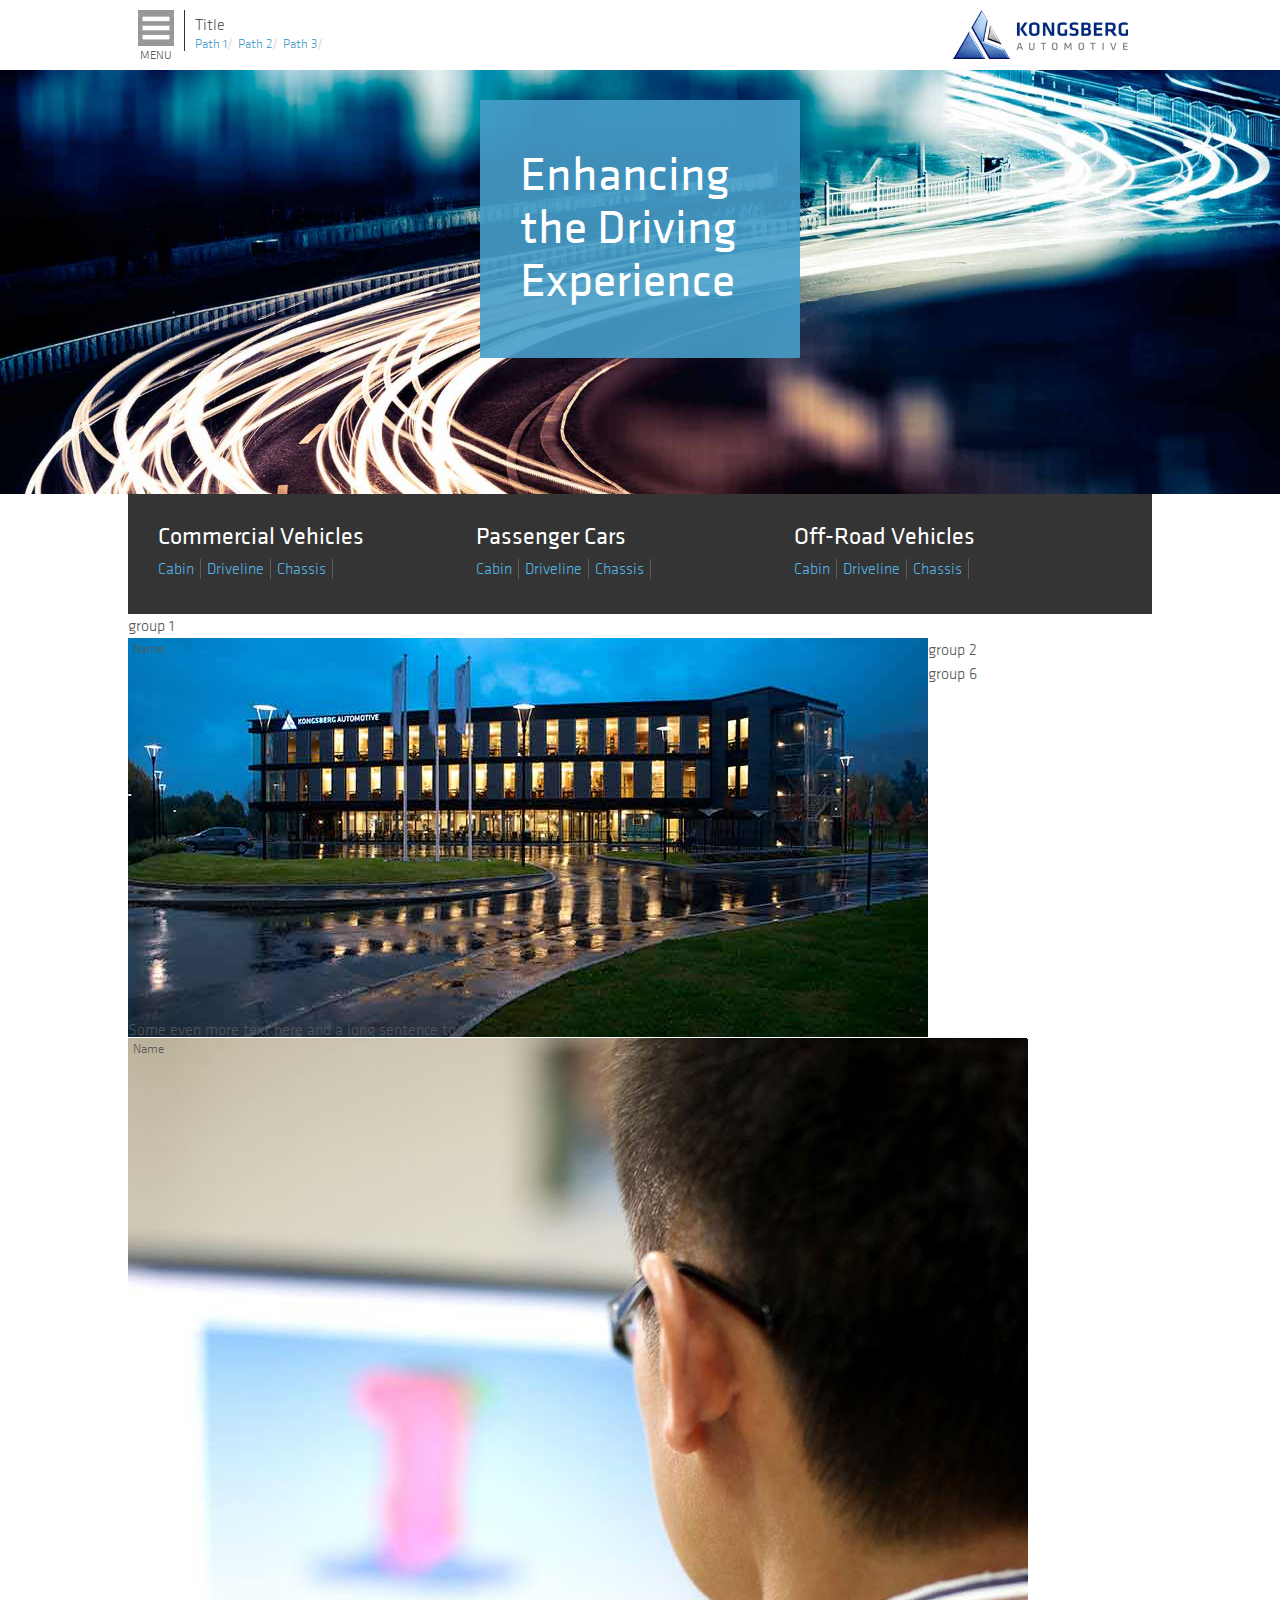
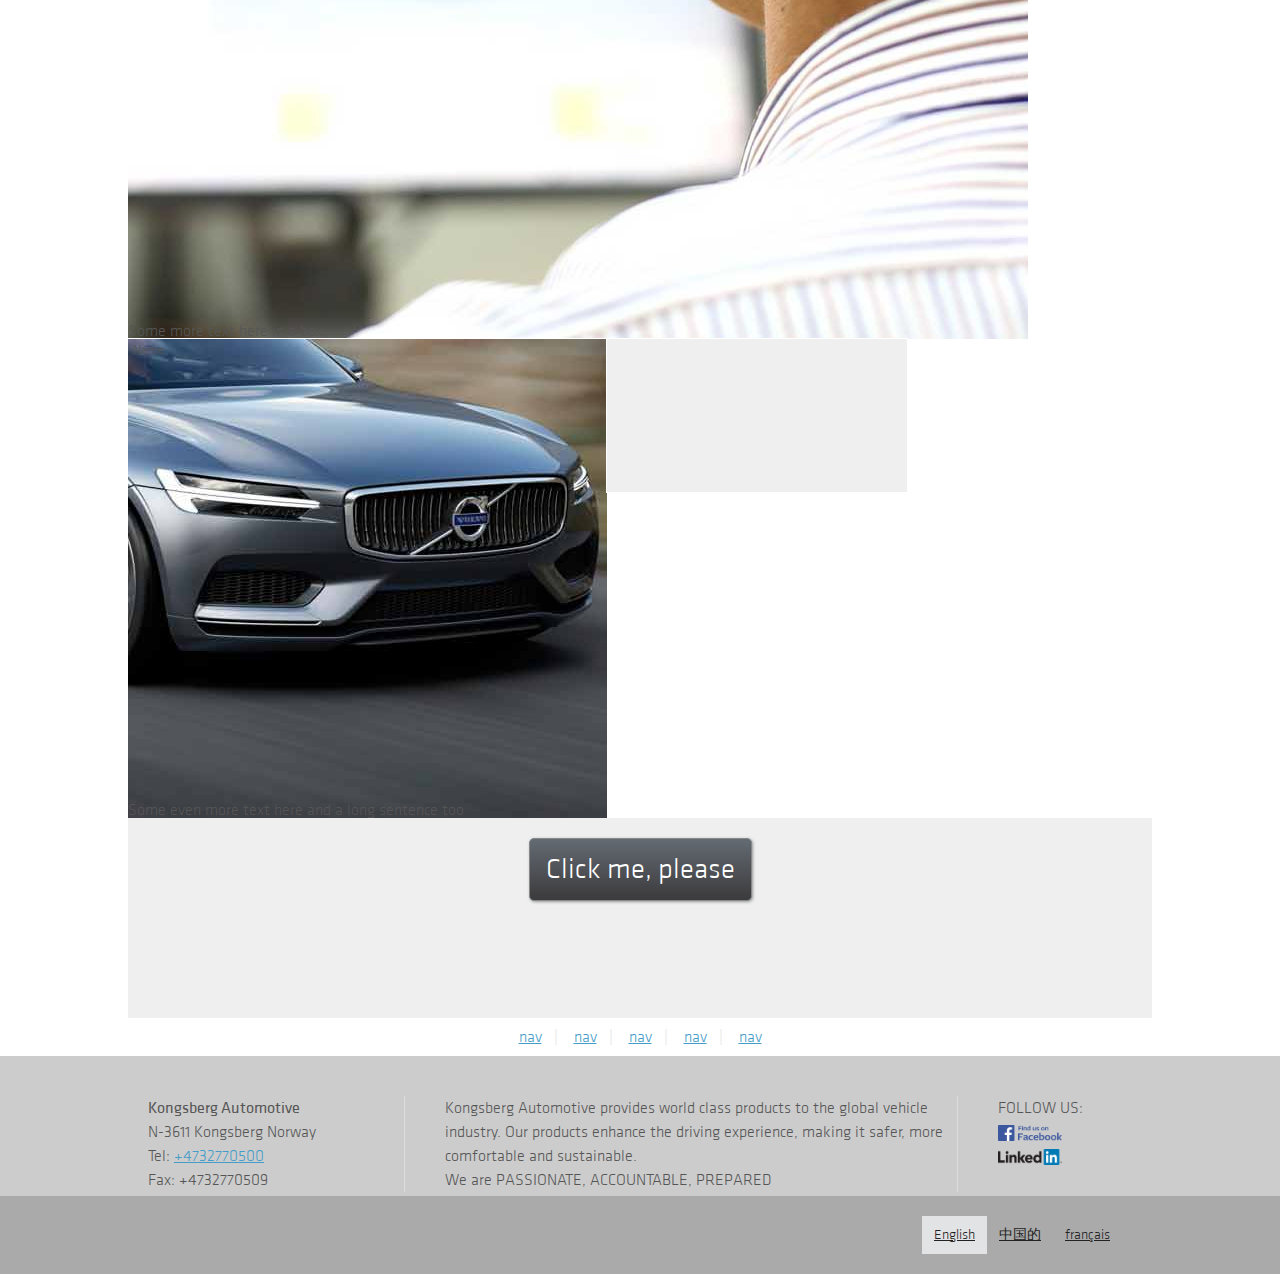
<file: index.html>
<!doctype html>
<html lang="en">
<head>
	<meta charset="UTF-8">
	<meta name="viewport" content="width=device-width, initial-scale=1">
	<link rel="stylesheet" href="css/style.css">
	<!--[if lt IE 9]>
		<script src="http://css3-mediaqueries-js.googlecode.com/svn/trunk/css3-mediaqueries.js"></script>
	<![endif]-->
	<!--[if lt IE 9]>
		<script src="http://html5shiv.googlecode.com/svn/trunk/html5.js"></script>
	<![endif]-->
	<!-- <script type="text/javascript" src="//use.typekit.net/uwh6flp.js"></script>
	<script type="text/javascript">try{Typekit.load();}catch(e){}</script> -->
	<title>KA - prototype</title>
</head>
<body>
	<div id="top" class="wrapper">
		<div class="menuContainer">
			<nav id="mainNav" style="display: none;" class="wrapper">
				<ul class="languageSelect">
					<li><a class="selected" href="#">English</a></li>
					<li><a href="#">中国的</a></li>
					<li><a href="#">français</a></li>
				</ul>
				<ul class="level1">
					<li class="selected">
						<a href="landingPage_products-and-services.html">Products &amp; Services</a>
						<ul class="level2">
							<li><a class="selected" href="#">Commercial Vehicles</a></li>
							<li><a href="#">Passenger Cars</a></li>
							<li><a href="#">Off-Highway Vehicles</a></li>
							<li><a href="#">Aftermarket</a></li>
							<li><a href="#">Power Electronics</a></li>
							<li><a href="#">For our Suppliers</a></li>
						</ul>
					</li>
					<li>
						<a href="landingPage_careers.html" class="">Careers</a>
						<ul class="level2">
							<li><a href="#">Our People</a></li>
							<li><a href="#">Management Programs</a></li>
							<li><a href="#">Possibilities within KA</a></li>
							<li><a href="#">Career Development</a></li>
						</ul>
					</li>
					<li>
						<a href="landingPage_innovation.html">Innovation</a>
						<ul class="level2">
							<li><a href="#">Case Studies</a></li>
							<li><a href="#">Out Methodology</a></li>
							<li><a href="#">Centers of Expertise</a></li>
							<li><a href="#">Patent Management</a></li>
						</ul>
					</li>
					<li>
						<a href="landingPage_investor-relations.html">Investor Relations</a>
						<ul class="level2">
							<li><a href="#">Annual General Meeting</a></li>
							<li><a href="#">Board &amp; Management</a></li>
							<li><a href="#">Corporate Governance</a></li>
							<li><a href="#">Events &amp; Presentations</a></li>
							<li><a href="#">Reports</a></li>
							<li><a href="#">Shareholders</a></li>
						</ul>
					</li>
					<li>
						<ul class="serviceMenu">
							<li><a href="#">About us</a></li>
							<li><a href="#">Media &amp; News</a></li>
							<li><a href="#">Contact us</a></li>
						</ul>
					</li>
				</ul>
			</nav>
		</div>
		<div class="menu">
			<div class="menuButton"></div>
			<div class="menuButtonTxt">MENU</div>
		</div>	
		<div class="breadContainer">
			<div class="titleContainer">Title</div>
			<div class="breadCroumbs">
				<ul>
					<li><a href="#">Path 1</a></li>
					<li><a href="#">Path 2</a></li>
					<li><a href="#">Path 3</a></li>
				</ul>
			</div>
		</div>
		<div class="logoContainer">
			<a href="#">
				<div id="logo"></div>
			</a>
		</div>
	</div>
	<!-- main focus -->
	<div id="focusArea">
		<div class="mastHead">
			<div class="wrapper">
				<div class="vision">
					<h1>Enhancing the Driving Experience</h1>
				</div>
			</div>
		</div>
		<div class="wrapper">
			<div class="subMenu">
				<ul class="subLevel1">
					<li>
						<h3>
							<a href="#">Commercial Vehicles</a>
						</h3>
						<ul class="subLevel2">
							<li><a href="">Cabin</a></li>
							<li><a href="">Driveline</a></li>
							<li><a href="">Chassis</a></li>
						</ul>
					</li>
					<li>
						<h3>
							<a href="#">Passenger Cars</a>
						</h3>
						<ul class="subLevel2">
							<li><a href="">Cabin</a></li>
							<li><a href="">Driveline</a></li>
							<li><a href="">Chassis</a></li>
						</ul>
					</li>
					<li>
						<h3>
							<a href="#">Off-Road Vehicles</a>
						</h3>
						<ul class="subLevel2">
							<li><a href="">Cabin</a></li>
							<li><a href="">Driveline</a></li>
							<li><a href="">Chassis</a></li>
						</ul>
					</li>
				</ul>
			</div>
		</div>
		
	</div>
	<!-- main content -->
	<div id="content" class="wrapper">
		<p>group 1</p>
		<div class="focus small2x">
			<div class="tile blue">
				
				<div class="tileName">Hello</div>
				<div class="tileImg"></div>
				<div class="tileContent">Some text here zzz fwg rg wr  wg ew gwekwoegnwoeg</div>
			</div>
			<div class="tile arrow">
				<div class="arrow_box"></div>	
				<div class="tileName">Name</div>
				<!-- <img src="img/volvo03.jpg" alt=""> -->
				<div class="tileContent">Some even more text here and a long sentence too</div>
			</div>
		</div>
		<div class="focus small1x">
			<div class="tile black ">
				<div class="tileName">Name</div>
				<img src="img/KA-by-night.jpg" alt="">
				<div class="tileContent">Some even more text here and a long sentence too</div>
			</div>
		</div>
		<p>group 2</p>
		<div class="focus big2x">
			<div class="tile blueOverlay">
				<div class="tileName">Name</div>
				<div class="tileImg">
					<img src="img/IMG_1239.jpg" alt="">
				</div>
				<div class="tileContent">Some more text here in a box</div>
			</div>
		</div>
		<div class="focus big2x1">
			<div class="tile white">
				<div class="tileName">Name</div>
				<!-- <img src="img/volvo03.jpg" alt=""> -->
				<div class="tileContent">Some even more text here and a long sentence too</div>
			</div>
			<div class="tile white">
				<div class="tileName">Name</div>
				<!-- <img src="img/volvo03.jpg" alt=""> -->
				<div class="tileContent">Some even more text here and a long sentence too</div>
			</div>
		</div>
		<!-- <p>group 3</p>
		<div class="focus big3x">
			<div class="tile blueSquare">
				<div class="tileName">Inspire</div>
				<div class="tileImg">
					<img src="img/KAspire-17.jpg" alt="">
				</div>
				<div class="tileContent">Some inspiration here</div>
			</div>
		</div>
		<div class="focus small2xV">
			<div class="tile blueInfo">
				<div class="tileName">Nothing</div>
				<div class="tileImg"></div>
				<div class="tileContent">
					<p>At a glance</p>
					<ul>
						<li><a href="#">Test</a></li>
						<li><a href="#">test</a></li>
						<li><a href="#">tete et et</a></li>
						<li><a href="#">hrtw trh twtrh wr</a></li>
					</ul>
				</div>
			</div>
			<div class="tile black">
				<div class="tileName">Name</div>
				<img src="img/volvo03.jpg" alt="">
				<div class="tileContent">Parts for Electric Powered Vehicles</div>
			</div>
			
		</div>
		<p>group 4</p>
		<div class="focus big2x">
			<div class="tile blue">
				<div class="tileName">Name</div>
				<div class="tileImg">
					<img src="img/IMG_1239.jpg" alt="">
				</div>
				<div class="tileContent">
					<h3>Some more text here in a box</h3>
					and some more here
				</div>
			</div>
		</div>
		<div class="focus big2x">
			<div class="tile image">
				<div class="tileName">Name</div>
				<div class="tileImg">
					<img src="img/1145_KA_TruckRender_reduced_extended.jpg" alt="">
				</div>
				<div class="tileContent">Some even more text here and a long sentence too</div>
			</div>
		</div>
		<p>group 5</p>
		<div class="focus small2x">
			<div class="tile blue">
				<div class="tileName">Hello</div>
				<div class="tileImg"></div>
				<div class="tileContent">Some text here zzz fwg rg wr  wg ew gwekwoegnwoeg</div>
			</div>
			<div class="tile white">
				<div class="tileName">Name</div>
				<img src="img/volvo03.jpg" alt="">
				<div class="tileContent">Some even more text here and a long sentence too</div>
			</div>
		</div>
		<div class="focus small1x">
			<div class="tile iframe">
				<iframe src="http://ir.asp.manamind.com/irn/portal/component;jsessionid=A8207DBC645CB5B95393F5E21E39C2C8?component=snapshot&key=kongsbergautomotive&lang=en&" frameborder="0"></iframe>
			</div>
		</div> -->
		<p>group 6</p>
			
			<div class="tile blue" style="float: left; display: block;">
				<div class="tileName">Hello</div>
				<div class="tileImg"></div>
				<div class="tileContent">Some text here zzz fwg rg wr  wg ew gwekwoegnwoeg</div>
			</div>
			<div class="tile white" style="float: left; display: block;">
				<div class="tileName">Name</div>
				<img src="img/volvo03.jpg" alt="">
				<div class="tileContent">Some even more text here and a long sentence too</div>
			</div>
			<div class="tile iframe" style="float: left; display: block;">
				<iframe src="http://ir.asp.manamind.com/irn/portal/component;jsessionid=A8207DBC645CB5B95393F5E21E39C2C8?component=snapshot&key=kongsbergautomotive&lang=en&" frameborder="0"></iframe>
			</div>

<!-- 		<div class="mainCallToAction">
			<a href="#" class="button large">See our available positions</a>
		</div> -->
		<div class="callToAction" style="clear: both;">
			<a href="#">Click me, please</a>
		</div>
	</div>
	<!-- subnav -->
	<div class="subNav">
		<div class="wrapper">
			<ul>
				<li><a href="#">nav</a></li>
				<li><a href="#">nav</a></li>
				<li><a href="#">nav</a></li>
				<li><a href="#">nav</a></li>
				<li><a href="#">nav</a></li>
			</ul>
		</div>
	</div>
	<!-- footer -->
	<div id="footer">
		<div class="topFooter">
			<div class="wrapper">
				<div class="contact">
					<strong>Kongsberg Automotive</strong>
					<br>
					N-3611 Kongsberg Norway
					<br>
					Tel: <a href="tel:+4732770500">+4732770500</a>
					<br>
					Fax: +4732770509
				</div>
				<div class="about">
					<p>
						Kongsberg Automotive provides world class products to the global vehicle industry. Our products enhance the driving experience, making it safer, more comfortable and sustainable.		
					</p>
						We are PASSIONATE, ACCOUNTABLE, PREPARED
				</div>
				<div class="social">
					FOLLOW US:
					<br>
					<img src="img/FB_FindUsOnFacebook-320.png" alt="Find us on facebook" width="50%" height="50%">
					<br>
					<img src="img/LinkedIn-Logo-2C (320).png" alt="Find us on LinkedIn" width="50%" height="50%">
				</div>
			</div>
		</div>
		<div class="langFooter">
			<div class="wrapper">
				<ul class="languageSelect clearfix">
					<li><a class="selected" href="#">English</a></li>
					<li><a href="#">中国的</a></li>
					<li><a href="#">français</a></li>
				</ul>
			</div>
		</div>
	</div>
</body>
<script src="http://ajax.googleapis.com/ajax/libs/jquery/1.9.1/jquery.min.js"></script>
<script>window.jQuery || document.write('<script src="js/vendor/jquery-1.9.1.min.js"><\/script>')</script>
<script>
	$(document).ready(function($) {
		function menuControl() {
			if ($("nav#mainNav").is(':visible')) {
				$("nav#mainNav").fadeOut();
			} else {
				$("nav#mainNav").fadeIn();
			}
		}
		$('#top .menuButton').click(function(e) {
			e.preventDefault();
			e.stopPropagation();
			if ($(this).hasClass('active')) {
				$(this).removeClass('active');
			} else {
				$(this).addClass('active');
			}
			menuControl();
		});	
		
		/*$('html').click(function(e) {
			var t = $(e.target);
			if ($("nav#mainNav").is(':visible') && t.attr('id') != "mainNav") {
				$("nav#mainNav").fadeOut();
			}
		});*/
	});

	$(document).click(function(event) { 
	    if($(event.target).parents().index($('nav#mainNav')) == -1) {
	        if($('nav#mainNav').is(":visible")) {
	            $('nav#mainNav').hide()
	        }
	    }        
	});
</script>
</html>
</file>
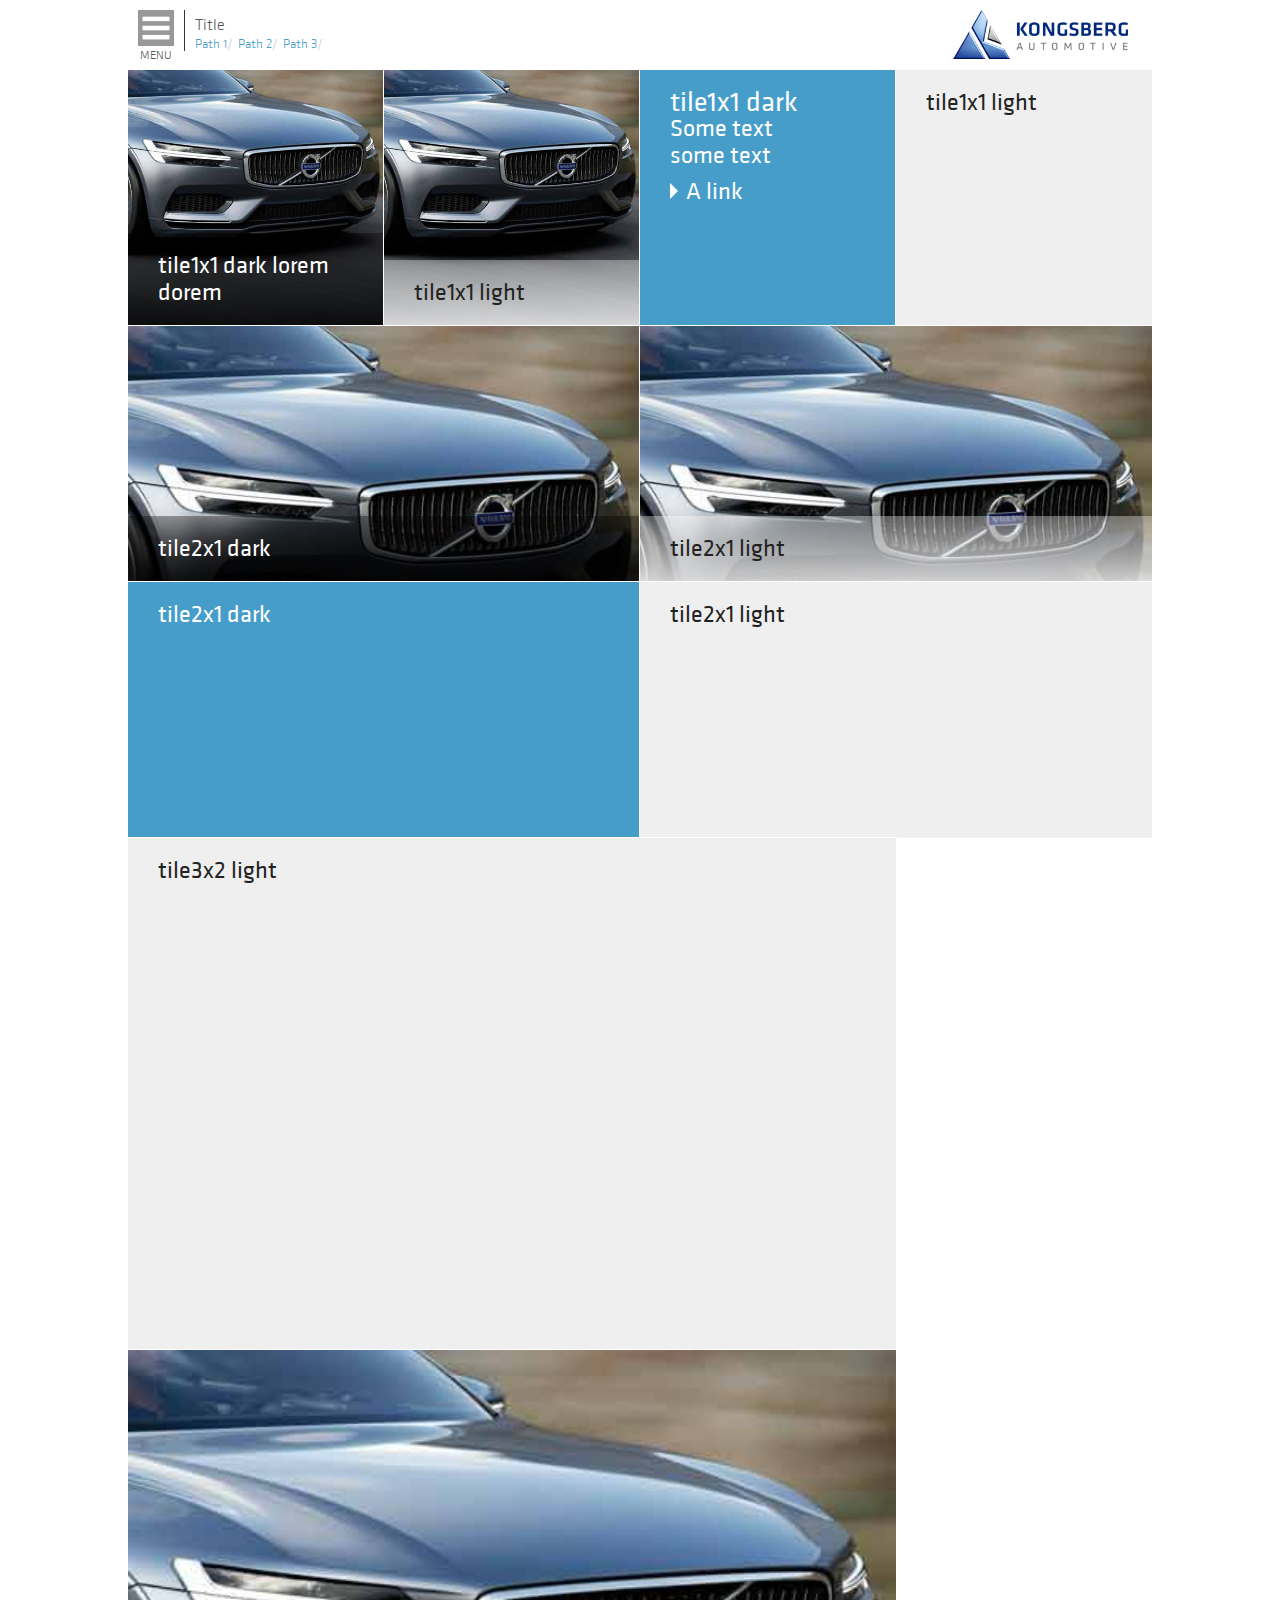
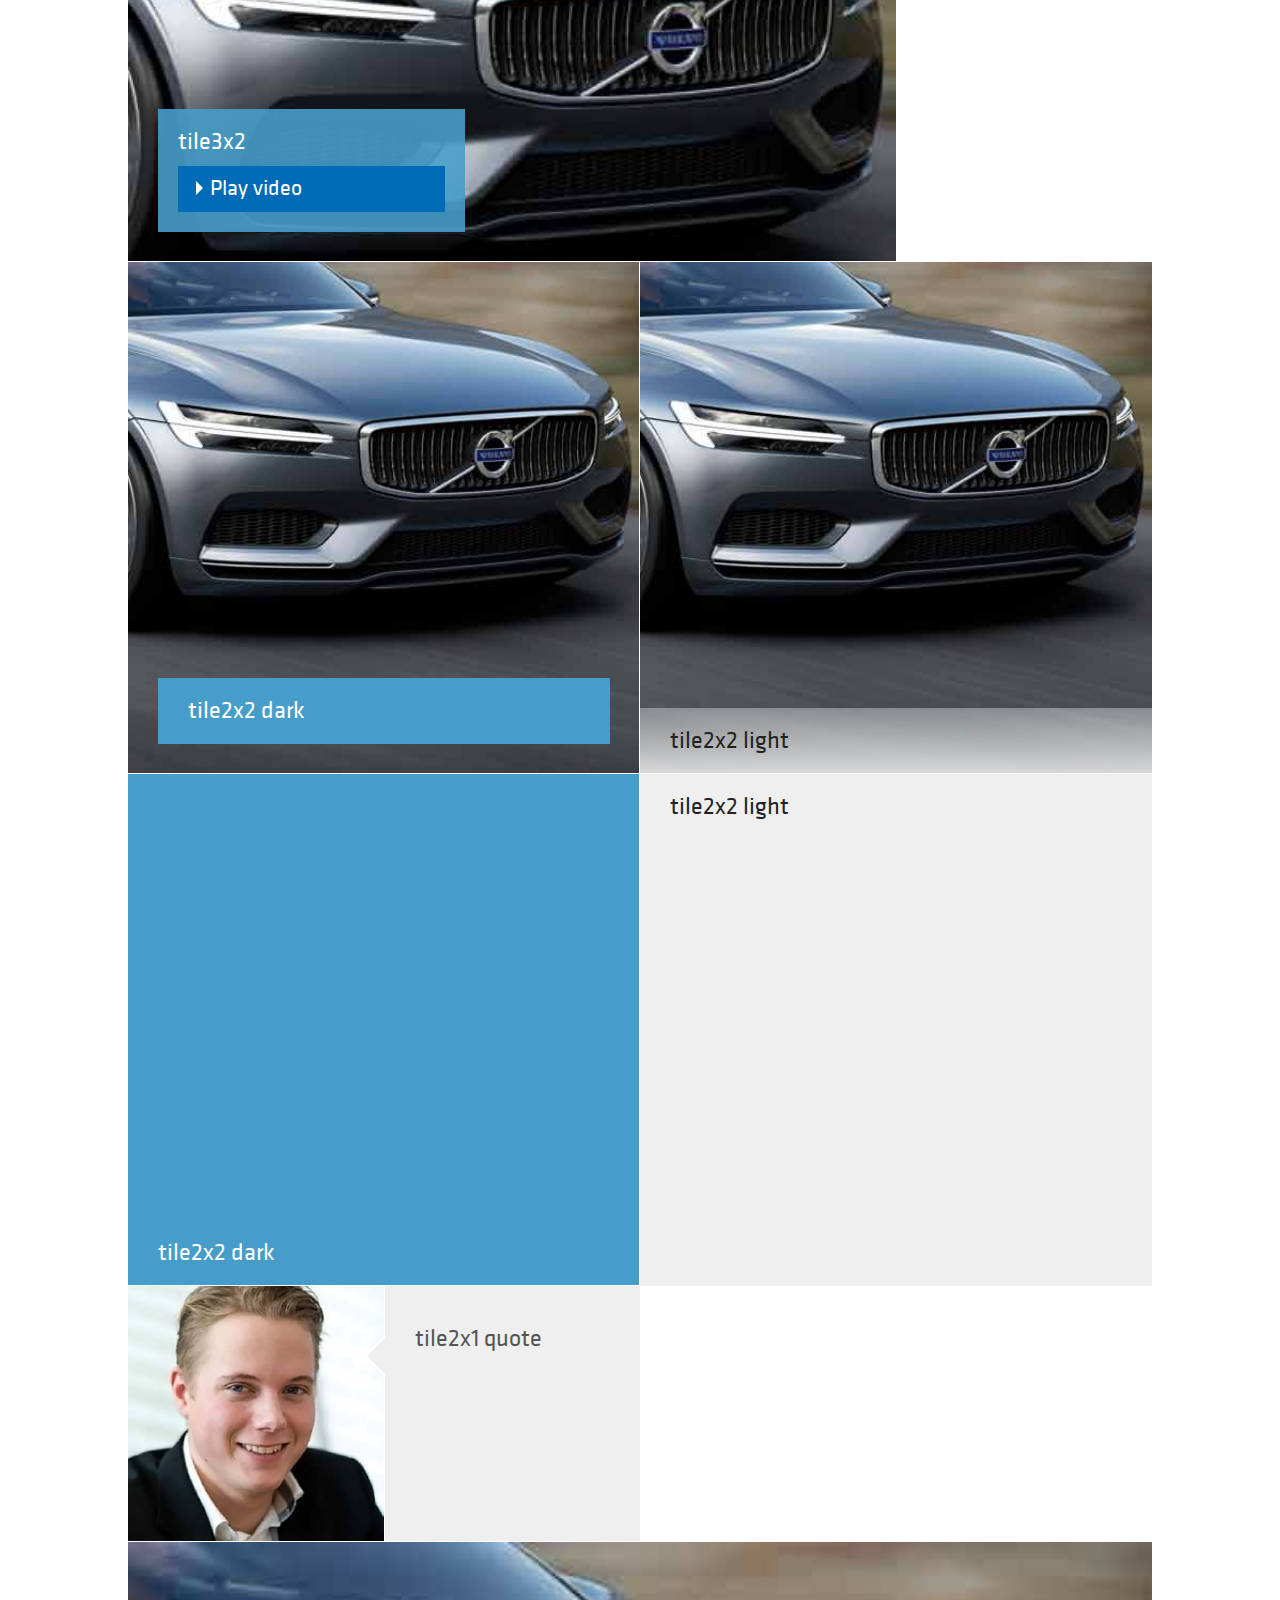
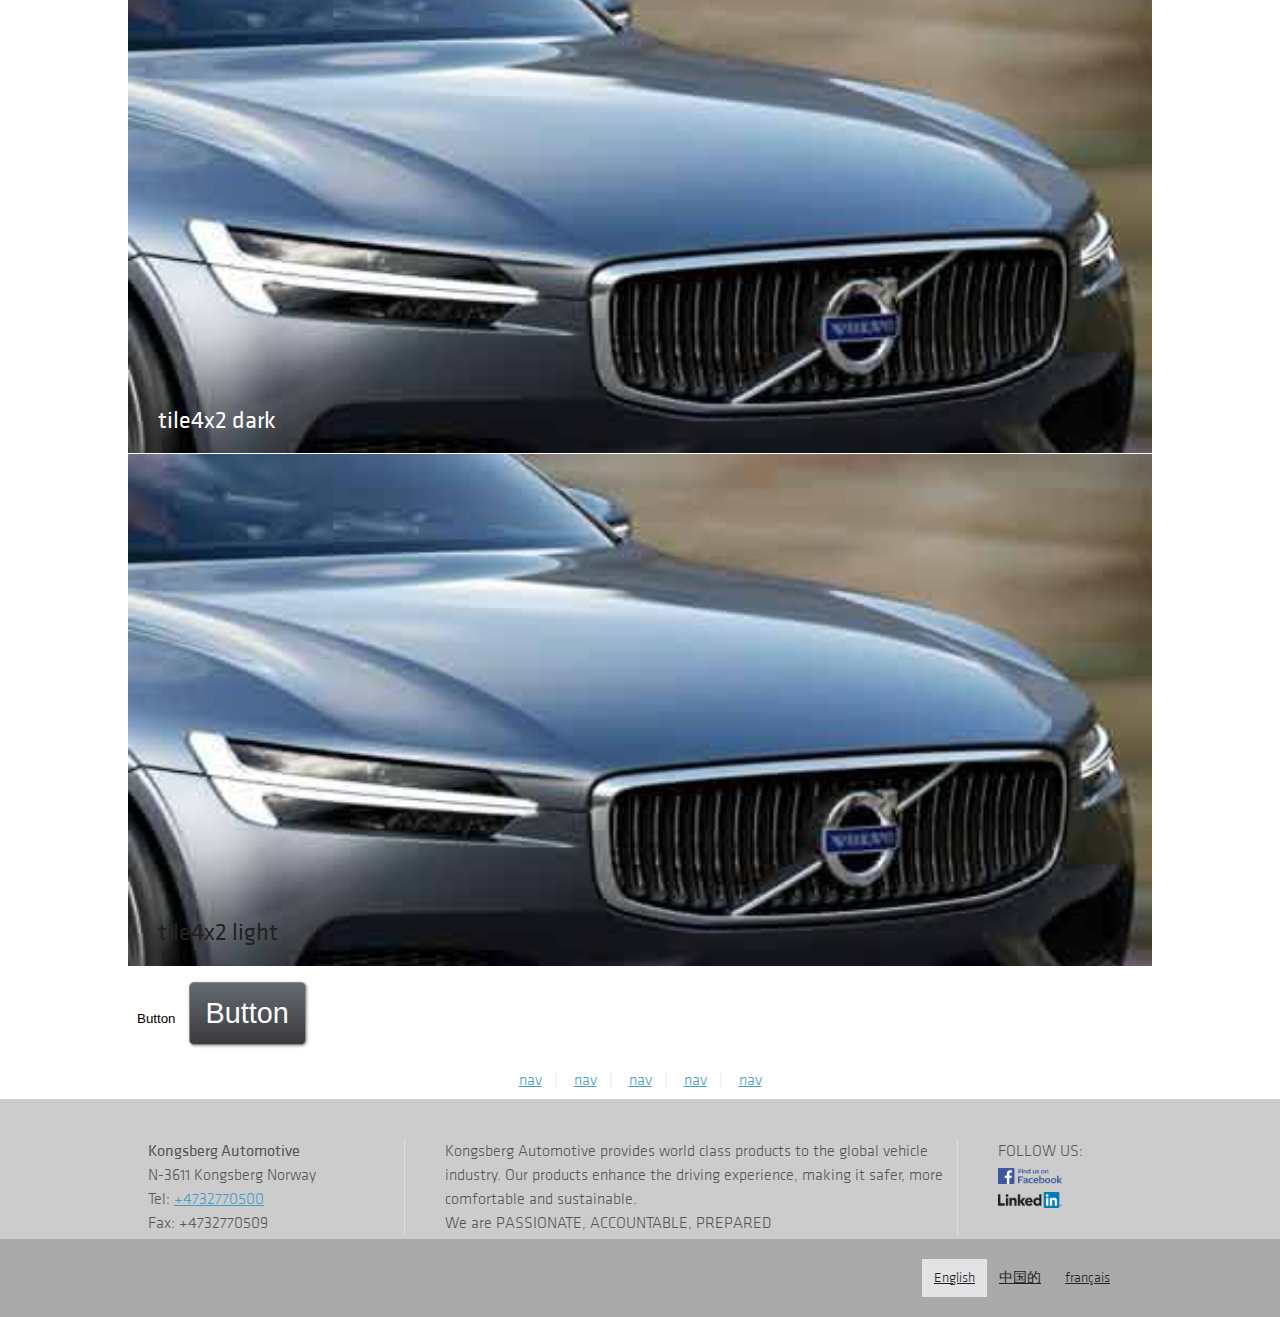
<file: all_tiles.html>
<!doctype html>
<html lang="en">
<head>
	<meta charset="UTF-8">
	<meta name="viewport" content="width=device-width, initial-scale=1">
	<link rel="stylesheet" href="css/style.css">
	<link rel="stylesheet" href="css/tiles.css">
	<title>All Tiles</title>
</head>
<body>
	<div id="top" class="wrapper">
		<div class="menuContainer">
			<nav id="mainNav" style="display: none;" class="wrapper">
				<ul class="languageSelect">
					<li><a class="selected" href="#">English</a></li>
					<li><a href="#">中国的</a></li>
					<li><a href="#">français</a></li>
				</ul>
				<ul class="level1">
					<li >
						<a class="selected" href="#">Products &amp; Services</a>
						<ul class="level2">
							<li><a class="selected" href="#">Commercial Vehicles</a></li>
							<li><a href="#">Passenger Cars</a></li>
							<li><a href="#">Off-Highway Vehicles</a></li>
							<li><a href="#">Aftermarket</a></li>
							<li><a href="#">Power Electronics</a></li>
							<li><a href="#">For our Suppliers</a></li>
						</ul>
					</li>
					<li>
						<a href="#" class="">Careers</a>
						<ul class="level2">
							<li><a href="#">Our People</a></li>
							<li><a href="#">Management Programs</a></li>
							<li><a href="#">Possibilities within KA</a></li>
							<li><a href="#">Career Development</a></li>
						</ul>
					</li>
					<li>
						<a href="#">Innovation</a>
						<ul class="level2">
							<li><a href="#">Case Studies</a></li>
							<li><a href="#">Out Methodology</a></li>
							<li><a href="#">Centers of Expertise</a></li>
							<li><a href="#">Patent Management</a></li>
						</ul>
					</li>
					<li>
						<a href="#">Investor Relations</a>
						<ul class="level2">
							<li><a href="#">Annual General Meeting</a></li>
							<li><a href="#">Board &amp; Management</a></li>
							<li><a href="#">Corporate Governance</a></li>
							<li><a href="#">Events &amp; Presentations</a></li>
							<li><a href="#">Reports</a></li>
							<li><a href="#">Shareholders</a></li>
						</ul>
					</li>
					<li>
						<ul class="serviceMenu">
							<li><a href="#">About us</a></li>
							<li><a href="#">Media &amp; News</a></li>
							<li><a href="#">Contact us</a></li>
						</ul>
					</li>
				</ul>
			</nav>
		</div>
		<div class="menu">
			<div class="menuButton"></div>
			<div class="menuButtonTxt">MENU</div>
		</div>	
		<div class="breadContainer">
			<div class="titleContainer">Title</div>
			<div class="breadCroumbs">
				<ul>
					<li><a href="#">Path 1</a></li>
					<li><a href="#">Path 2</a></li>
					<li><a href="#">Path 3</a></li>
				</ul>
			</div>
		</div>
		<div class="logoContainer">
			<a href="#">
				<div id="logo"></div>
			</a>
		</div>
	</div>
	<!-- pageHeader -->
	<div id="focusArea" class="wrapper">
		<div class="tile tile1x1 image dark">
			<div class="tileName"></div>
			<div class="tileImg">
				<img src="img/volvo03.jpg" alt="">
			</div>
			<div class="tileContent">
				<span>
					tile1x1 dark lorem dorem
				</span>
			</div>
		</div>
		<!-- * -->
		<div class="tile tile1x1 image light">
			<div class="tileName"></div>
			<div class="tileImg">
				<img src="img/volvo03.jpg" alt="">
			</div>
			<div class="tileContent">
				<span>
					tile1x1 light
				</span>
			</div>
		</div>
		<!-- * -->
		<div class="tile tile1x1 dark">
			<div class="tileName"></div>
			<div class="tileImg">
				<!-- <img src="img/volvo03.jpg" alt=""> -->
			</div>
			<div class="tileContent">
				<span>
					<h3>tile1x1 dark</h3>
					<p>Some text</p>
					<p>some text</p>
					<p><a href="#">A link</a></p>
				</span>
			</div>
		</div>
		<!-- * -->
		<div class="tile tile1x1 light">
			<div class="tileName"></div>
			<div class="tileImg">
				<!-- <img src="img/volvo03.jpg" alt=""> -->
			</div>
			<div class="tileContent">
				<span>
					tile1x1 light
				</span>
			</div>
		</div>
		<!-- * -->
		<div class="tile tile2x1 image dark">
			<div class="tileName"></div>
			<div class="tileImg">
				<img src="img/volvo03.jpg" alt="">
			</div>
			<div class="tileContent">
				<span>
					tile2x1 dark
				</span>
			</div>
		</div>
		<!-- * -->
		<div class="tile tile2x1 image light">
			<div class="tileName"></div>
			<div class="tileImg">
				<img src="img/volvo03.jpg" alt="">
			</div>
			<div class="tileContent">
				<span>
					tile2x1 light
				</span>
			</div>
		</div>
		<!-- * -->
		<div class="tile tile2x1 dark">
			<div class="tileName"></div>
			<div class="tileImg">
				<!-- <img src="img/volvo03.jpg" alt=""> -->
			</div>
			<div class="tileContent">
				<span>
					tile2x1 dark
				</span>
			</div>
		</div>
		<!-- * -->
		<div class="tile tile2x1 light">
			<div class="tileName"></div>
			<div class="tileImg">
				<!-- <img src="img/volvo03.jpg" alt=""> -->
			</div>
			<div class="tileContent">
				<span>
					tile2x1 light
				</span>
			</div>
		</div>
		<!-- * -->
		<div class="tile tile3x2 light">
			<div class="tileName"></div>
			<div class="tileImg">
				<!-- <img src="img/volvo03.jpg" alt=""> -->
			</div>
			<div class="tileContent">
				<span>
					tile3x2 light
				</span>
			</div>
		</div>
		<!-- * -->
		<div class="tile tile3x2 image">
			<div class="tileName"></div>
			<div class="tileImg">
				<img src="img/volvo03.jpg" alt="">
			</div>
			<div class="tileContent">
				<span>
					tile3x2
					<a href="#" class="playButton">Play video</a>
				</span>
			</div>
		</div>
		<!-- * -->
		<div class="tile tile2x2 image dark">
			<div class="tileName"></div>
			<div class="tileImg">
				<img src="img/volvo03.jpg" alt="">
			</div>
			<div class="tileContent">
				<span>
					tile2x2 dark
				</span>
			</div>
		</div>
		<div class="tile tile2x2 image light">
			<div class="tileName"></div>
			<div class="tileImg">
				<img src="img/volvo03.jpg" alt="">
			</div>
			<div class="tileContent">
				<span>
					tile2x2 light
				</span>
			</div>
		</div>
		<!-- * -->
		<div class="tile tile2x2 dark">
			<div class="tileName"></div>
			<div class="tileImg">
				<!-- <img src="img/volvo03.jpg" alt=""> -->
			</div>
			<div class="tileContent">
				<span>
					tile2x2 dark
				</span>
			</div>
		</div>
		<div class="tile tile2x2 light">
			<div class="tileName"></div>
			<div class="tileImg">
				<!-- <img src="img/volvo03.jpg" alt=""> -->
			</div>
			<div class="tileContent">
				<span>
					tile2x2 light
				</span>
			</div>
		</div>
		<!-- * -->
		<div class="tile tile2x1 quote">
			<div class="tileName"></div>
			<div class="tileImg">
				<img src="img/profil-martin.jpg" alt="">
			</div>
			<div class="tileContent arrow_box">
				<span>
					tile2x1 quote
				</span>
			</div>
			<a href="#" class="tileLink"></a>
		</div>
		<!-- * -->
		<div class="tile tile4x2 image dark">
			<div class="tileName"></div>
			<div class="tileImg">
				<img src="img/volvo03.jpg" alt="">
			</div>
			<div class="tileContent">
				<span>
					tile4x2 dark
				</span>
			</div>
		</div>
		<div class="tile tile4x2 image light">
			<div class="tileName"></div>
			<div class="tileImg">
				<img src="img/volvo03.jpg" alt="">
			</div>
			<div class="tileContent">
				<span>
					tile4x2 light
				</span>
			</div>
		</div>
	</div>
	<div class="wrapper clear">
		<button class="button">Button</button>
		<button class="button large">Button</button>
	</div>
	<div class="subNav">
		<div class="wrapper">
			<ul>
				<li><a href="#">nav</a></li>
				<li><a href="#">nav</a></li>
				<li><a href="#">nav</a></li>
				<li><a href="#">nav</a></li>
				<li><a href="#">nav</a></li>
			</ul>
		</div>
	</div>
	<!-- footer -->
	<div id="footer">
		<div class="topFooter">
			<div class="wrapper">
				<div class="contact">
					<strong>Kongsberg Automotive</strong>
					<br>
					N-3611 Kongsberg Norway
					<br>
					Tel: <a href="tel:+4732770500">+4732770500</a>
					<br>
					Fax: +4732770509
				</div>
				<div class="about">
					<p>
						Kongsberg Automotive provides world class products to the global vehicle industry. Our products enhance the driving experience, making it safer, more comfortable and sustainable.		
					</p>
						We are PASSIONATE, ACCOUNTABLE, PREPARED
				</div>
				<div class="social">
					FOLLOW US:
					<br>
					<img src="img/FB_FindUsOnFacebook-320.png" alt="Find us on facebook" width="50%" height="50%">
					<br>
					<img src="img/LinkedIn-Logo-2C (320).png" alt="Find us on LinkedIn" width="50%" height="50%">
				</div>
			</div>
		</div>
		<div class="langFooter">
			<div class="wrapper">
				<ul class="languageSelect clearfix">
					<li><a class="selected" href="#">English</a></li>
					<li><a href="#">中国的</a></li>
					<li><a href="#">français</a></li>
				</ul>
			</div>
		</div>
	</div>
</body>
<script src="http://ajax.googleapis.com/ajax/libs/jquery/1.9.1/jquery.min.js"></script>
<script>window.jQuery || document.write('<script src="js/vendor/jquery-1.9.1.min.js"><\/script>')</script>
<script src="js/script.js"></script>
<script>
	$(document).ready(function($) {
		function log(m) {
			window.console && console.log("log: " + m);// || alert("log: "+m); 
		}

		var WindowSniffer = {
			currentWidth: 0,
			breakpoint: 0,
			breakpoints: [
				1024,
				768,
				468
			],
			init: function() {
				
			},
			update: function(w) {
				this.currentWidth = w;
				// log("> "+this.currentWidth);
				this.findBreakPoint();
			},
			findBreakPoint: function() {
				if (currentWidth == 0) {
					this.breakpoint = 1024;
				} else {
					
				}
			}
		}
		WindowSniffer.init();
		$(window).resize(function(e) {
			WindowSniffer.update($(this).width());
		});
	});
</script>
</html>
</file>
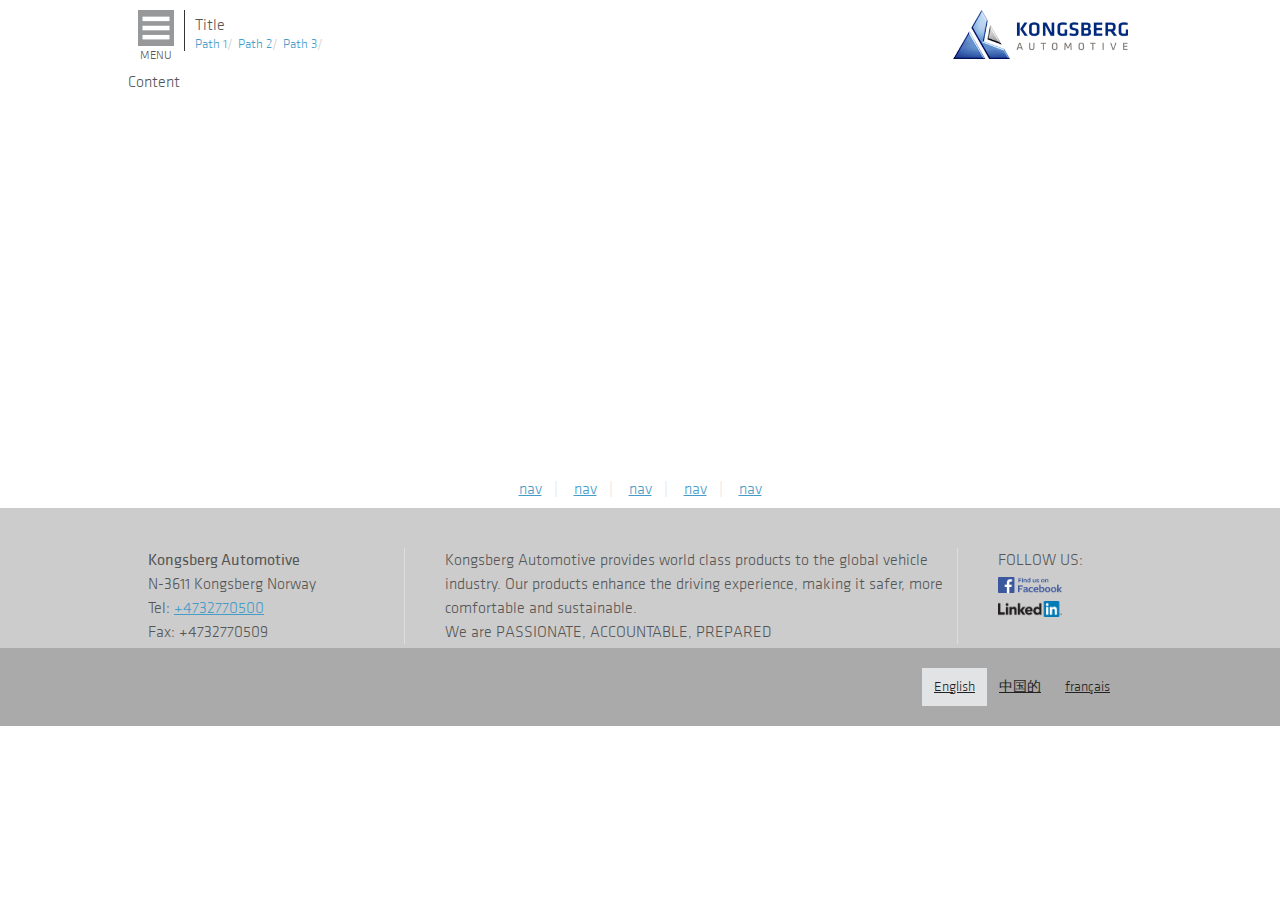
<file: menu.html>
<!doctype html>
<html lang="en">
<head>
	<meta charset="UTF-8">
	<meta name="viewport" content="width=device-width, initial-scale=1">
	<link rel="stylesheet" href="css/style.css">
	<link rel="stylesheet" href="css/menu.css">
	<title>Article</title>
</head>
<body>
	<div id="top" class="wrapper">
		<div class="menuContainer">
			<nav id="mainNav" style="display: none;" class="wrapper">
				<ul class="languageSelect">
					<li><a class="selected" href="#">English</a></li>
					<li><a href="#">中国的</a></li>
					<li><a href="#">français</a></li>
				</ul>
				<ul class="level1 clearfix">
					<li class="selected">
						<a class="selected" href="#">Products &amp; Services</a>
						<ul class="level2 clearfix">
							<li><a class="selected" href="#">Commercial Vehicles</a></li>
							<li><a href="#">Passenger Cars</a></li>
							<li><a href="#">Off-Highway Vehicles</a></li>
							<li><a href="#">Aftermarket</a></li>
							<li><a href="#">Power Electronics</a></li>
							<li><a href="#">For our Suppliers</a></li>
						</ul>
					</li>
					<li>
						<a href="#" class="">Careers</a>
						<ul class="level2 clearfix">
							<li><a href="#">Our People</a></li>
							<li><a href="#">Management Programs</a></li>
							<li><a href="#">Possibilities within KA</a></li>
							<li><a href="#">Career Development</a></li>
						</ul>
					</li>
					<li>
						<a href="#">Innovation</a>
						<ul class="level2">
							<li><a href="#">Case Studies</a></li>
							<li><a href="#">Out Methodology</a></li>
							<li><a href="#">Centers of Expertise</a></li>
							<li><a href="#">Patent Management</a></li>
						</ul>
					</li>
					<li>
						<a href="#">Investor Relations</a>
						<ul class="level2">
							<li><a href="#">Annual General Meeting</a></li>
							<li><a href="#">Board &amp; Management</a></li>
							<li><a href="#">Corporate Governance</a></li>
							<li><a href="#">Events &amp; Presentations</a></li>
							<li><a href="#">Reports</a></li>
							<li><a href="#">Shareholders</a></li>
						</ul>
					</li>
					<li>
						<ul class="serviceMenu clearfix">
							<li><a href="#">About us</a></li>
							<li><a href="#">Media &amp; News</a></li>
							<li><a href="#">Contact us</a></li>
						</ul>
					</li>
				</ul>
			</nav>
		</div>
		<div class="menu">
			<div class="menuButton"></div>
			<div class="menuButtonTxt">MENU</div>
		</div>	
		<div class="breadContainer">
			<div class="titleContainer">Title</div>
			<div class="breadCroumbs">
				<ul>
					<li><a href="#">Path 1</a></li>
					<li><a href="#">Path 2</a></li>
					<li><a href="#">Path 3</a></li>
				</ul>
			</div>
		</div>
		<div class="logoContainer">
			<a href="#">
				<div id="logo"></div>
			</a>
		</div>
	</div>
	<!-- content -->
	<div id="content" class="wrapper clearfix">
		Content
	</div>
	<div class="subNav">
		<div class="wrapper">
			<ul>
				<li><a href="#">nav</a></li>
				<li><a href="#">nav</a></li>
				<li><a href="#">nav</a></li>
				<li><a href="#">nav</a></li>
				<li><a href="#">nav</a></li>
			</ul>
		</div>
	</div>
	<!-- footer -->
	<div id="footer">
		<div class="topFooter">
			<div class="wrapper">
				<div class="contact">
					<strong>Kongsberg Automotive</strong>
					<br>
					N-3611 Kongsberg Norway
					<br>
					Tel: <a href="tel:+4732770500">+4732770500</a>
					<br>
					Fax: +4732770509
				</div>
				<div class="about">
					<p>
						Kongsberg Automotive provides world class products to the global vehicle industry. Our products enhance the driving experience, making it safer, more comfortable and sustainable.		
					</p>
						We are PASSIONATE, ACCOUNTABLE, PREPARED
				</div>
				<div class="social">
					FOLLOW US:
					<br>
					<img src="img/FB_FindUsOnFacebook-320.png" alt="Find us on facebook" width="50%" height="50%">
					<br>
					<img src="img/LinkedIn-Logo-2C (320).png" alt="Find us on LinkedIn" width="50%" height="50%">
				</div>
			</div>
		</div>
		<div class="langFooter">
			<div class="wrapper">
				<ul class="languageSelect clearfix">
					<li><a class="selected" href="#">English</a></li>
					<li><a href="#">中国的</a></li>
					<li><a href="#">français</a></li>
				</ul>
			</div>
		</div>
	</div>
</body>
<script src="http://ajax.googleapis.com/ajax/libs/jquery/1.9.1/jquery.min.js"></script>
<script>window.jQuery || document.write('<script src="js/vendor/jquery-1.9.1.min.js"><\/script>')</script>
<script src="js/script.js"></script>
</html>
</file>
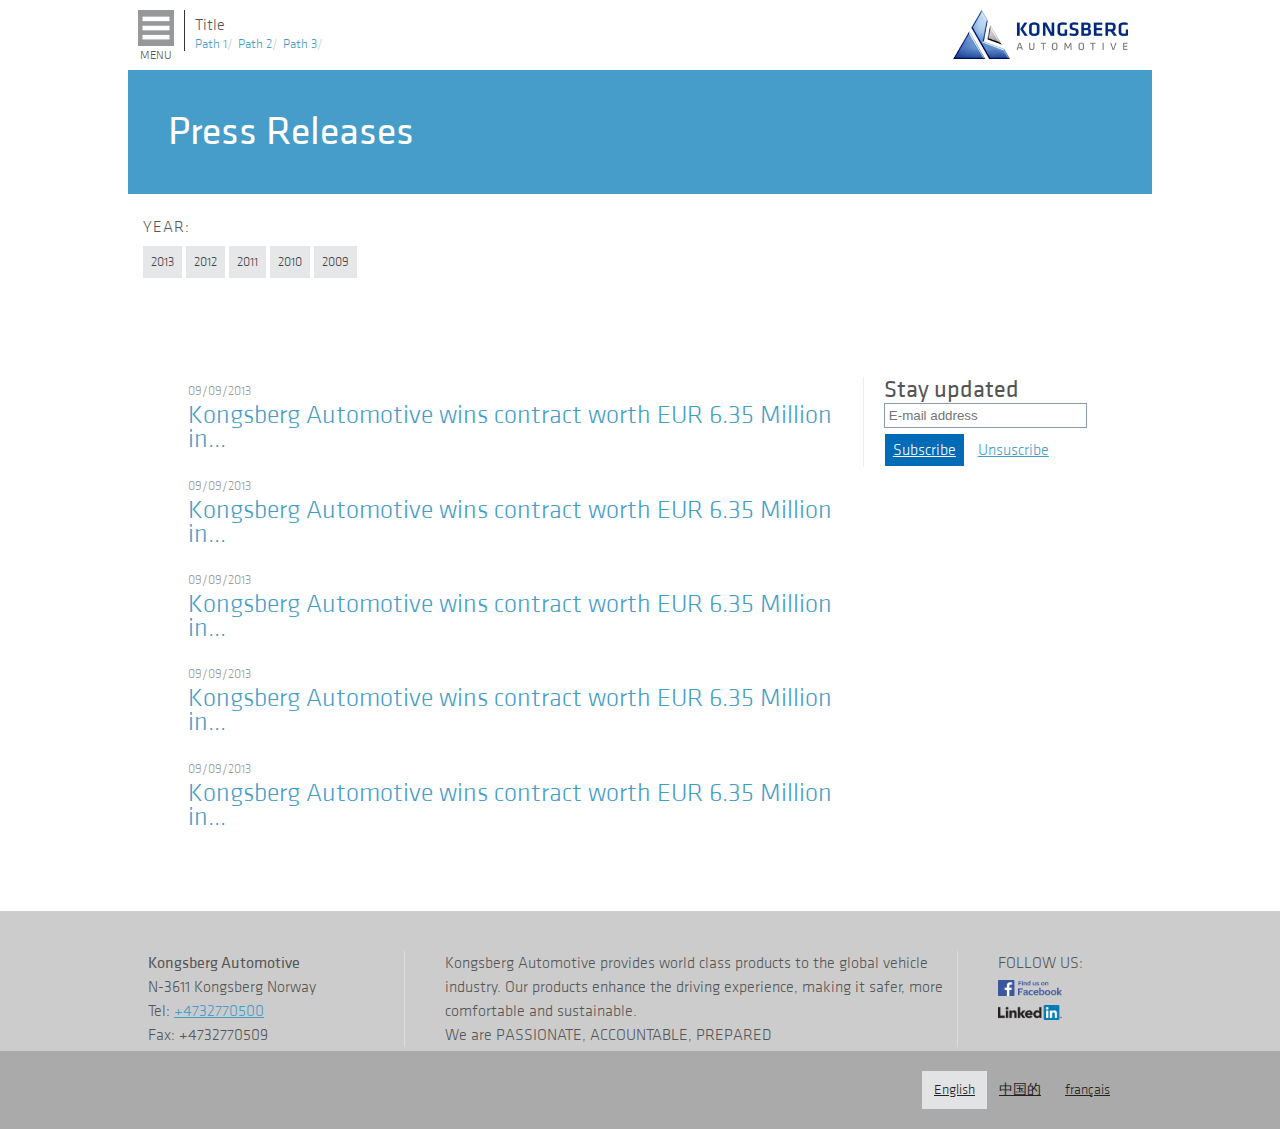
<file: pressrelease.html>
<!doctype html>
<html lang="en">
<head>
	<meta charset="UTF-8">
	<meta name="viewport" content="width=device-width, initial-scale=1">
	<link rel="stylesheet" href="css/style.css">
	<title>Pressreleases</title>
</head>
<body>
	<div id="top" class="wrapper">
		<div class="menuContainer">
			<nav id="mainNav" style="display: none;" class="wrapper">
				<ul class="languageSelect">
					<li><a class="selected" href="#">English</a></li>
					<li><a href="#">中国的</a></li>
					<li><a href="#">français</a></li>
				</ul>
				<ul class="level1">
					<li class="selected">
						<a href="landingPage_products-and-services.html">Products &amp; Services</a>
						<ul class="level2">
							<li><a class="selected" href="#">Commercial Vehicles</a></li>
							<li><a href="#">Passenger Cars</a></li>
							<li><a href="#">Off-Highway Vehicles</a></li>
							<li><a href="#">Aftermarket</a></li>
							<li><a href="#">Power Electronics</a></li>
							<li><a href="#">For our Suppliers</a></li>
						</ul>
					</li>
					<li>
						<a href="landingPage_careers.html" class="">Careers</a>
						<ul class="level2">
							<li><a href="#">Our People</a></li>
							<li><a href="#">Management Programs</a></li>
							<li><a href="#">Possibilities within KA</a></li>
							<li><a href="#">Career Development</a></li>
						</ul>
					</li>
					<li>
						<a href="landingPage_innovation.html">Innovation</a>
						<ul class="level2">
							<li><a href="#">Case Studies</a></li>
							<li><a href="#">Out Methodology</a></li>
							<li><a href="#">Centers of Expertise</a></li>
							<li><a href="#">Patent Management</a></li>
						</ul>
					</li>
					<li class="selected">
						<a href="landingPage_investor-relations.html">Investor Relations</a>
						<ul class="level2">
							<li><a href="#">Annual General Meeting</a></li>
							<li><a href="#">Board &amp; Management</a></li>
							<li><a href="#">Corporate Governance</a></li>
							<li><a href="#">Events &amp; Presentations</a></li>
							<li><a href="#">Reports</a></li>
							<li><a href="#">Shareholders</a></li>
						</ul>
					</li>
					<li>
						<ul class="serviceMenu">
							<li><a href="#">About us</a></li>
							<li><a href="#">Media &amp; News</a></li>
							<li><a href="#">Contact us</a></li>
						</ul>
					</li>
				</ul>
			</nav>
		</div>
		<div class="menu">
			<div class="menuButton"></div>
			<div class="menuButtonTxt">MENU</div>
		</div>	
		<div class="breadContainer">
			<div class="titleContainer">Title</div>
			<div class="breadCroumbs">
				<ul>
					<li><a href="#">Path 1</a></li>
					<li><a href="#">Path 2</a></li>
					<li><a href="#">Path 3</a></li>
				</ul>
			</div>
		</div>
		<div class="logoContainer">
			<a href="#">
				<div id="logo"></div>
			</a>
		</div>
	</div>
	<!-- content -->
	<div class="wrapper clearfix">
		<div class="pageHeader clearfix">
			<div class="headerContent">
				<h1>Press Releases</h1>		
			</div>
		</div>
		<div class="filters clearfix">
			<h6>YEAR:</h6>
			<ul class="clearfix">
				<li><a href="#">2013</a></li>
				<li><a href="#">2012</a></li>
				<li><a href="#">2011</a></li>
				<li><a href="#">2010</a></li>
				<li><a href="#">2009</a></li>
			</ul>
		</div>
		<!-- <div class="callToAction clearfix" style="clear: both;">
			<p>Some important message here</p>
			<a href="#">Click me, please</a>
		</div> -->
		<!-- <section> -->
			<!-- <p>Press Releases</p> -->
			<div class="textBlock clearfix">
				<div class="pressReleaseContainer">
					<div class="newsListBox">
		                <a href="#">
		                    <div class="pressReleaseDate">09/09/2013</div>
		                    <div class="pressReleaseTitle">Kongsberg Automotive wins contract worth EUR 6.35 Million in...</div>
		                    <div class="pressReleaseDescription"></div>
		                </a>
		            </div>
		            <div class="newsListBox">
		                <a href="#">
		                    <div class="pressReleaseDate">09/09/2013</div>
		                    <div class="pressReleaseTitle">Kongsberg Automotive wins contract worth EUR 6.35 Million in...</div>
		                    <div class="pressReleaseDescription"></div>
		                </a>
		            </div>
		            <div class="newsListBox">
		                <a href="#">
		                    <div class="pressReleaseDate">09/09/2013</div>
		                    <div class="pressReleaseTitle">Kongsberg Automotive wins contract worth EUR 6.35 Million in...</div>
		                    <div class="pressReleaseDescription"></div>
		                </a>
		            </div>
		            <div class="newsListBox">
		                <a href="#">
		                    <div class="pressReleaseDate">09/09/2013</div>
		                    <div class="pressReleaseTitle">Kongsberg Automotive wins contract worth EUR 6.35 Million in...</div>
		                    <div class="pressReleaseDescription"></div>
		                </a>
		            </div>
		            <div class="newsListBox">
		                <a href="#">
		                    <div class="pressReleaseDate">09/09/2013</div>
		                    <div class="pressReleaseTitle">Kongsberg Automotive wins contract worth EUR 6.35 Million in...</div>
		                    <div class="pressReleaseDescription"></div>
		                </a>
		            </div>
				</div>
				<aside>
					<div class="bright">

					    <h3>Stay updated</h3>
					    <form>
					    	<input type="email" placeholder="E-mail address"></input>

							<a class="button primary" href="#">Subscribe</a>

							<a class="button secondary" href="#">Unsuscribe</a>
					    </form>

					</div>
				</aside>
			</div>
		<!-- </section> -->
	</div>
	<!-- footer -->
	<div id="footer" class="clearfix">
		<div class="topFooter">
			<div class="wrapper">
				<div class="contact">
					<strong>Kongsberg Automotive</strong>
					<br>
					N-3611 Kongsberg Norway
					<br>
					Tel: <a href="tel:+4732770500">+4732770500</a>
					<br>
					Fax: +4732770509
				</div>
				<div class="about">
					<p>
						Kongsberg Automotive provides world class products to the global vehicle industry. Our products enhance the driving experience, making it safer, more comfortable and sustainable.		
					</p>
						We are PASSIONATE, ACCOUNTABLE, PREPARED
				</div>
				<div class="social">
					FOLLOW US:
					<br>
					<img src="img/FB_FindUsOnFacebook-320.png" alt="Find us on facebook" width="50%" height="50%">
					<br>
					<img src="img/LinkedIn-Logo-2C (320).png" alt="Find us on LinkedIn" width="50%" height="50%">
				</div>
			</div>
		</div>
		<div class="langFooter">
			<div class="wrapper">
				<ul class="languageSelect clearfix">
					<li><a class="selected" href="#">English</a></li>
					<li><a href="#">中国的</a></li>
					<li><a href="#">français</a></li>
				</ul>
			</div>
		</div>
	</div>
</body>
<script src="http://ajax.googleapis.com/ajax/libs/jquery/1.9.1/jquery.min.js"></script>
<script>window.jQuery || document.write('<script src="js/vendor/jquery-1.9.1.min.js"><\/script>')</script>
<script src="js/script.js"></script>
</html>
</file>
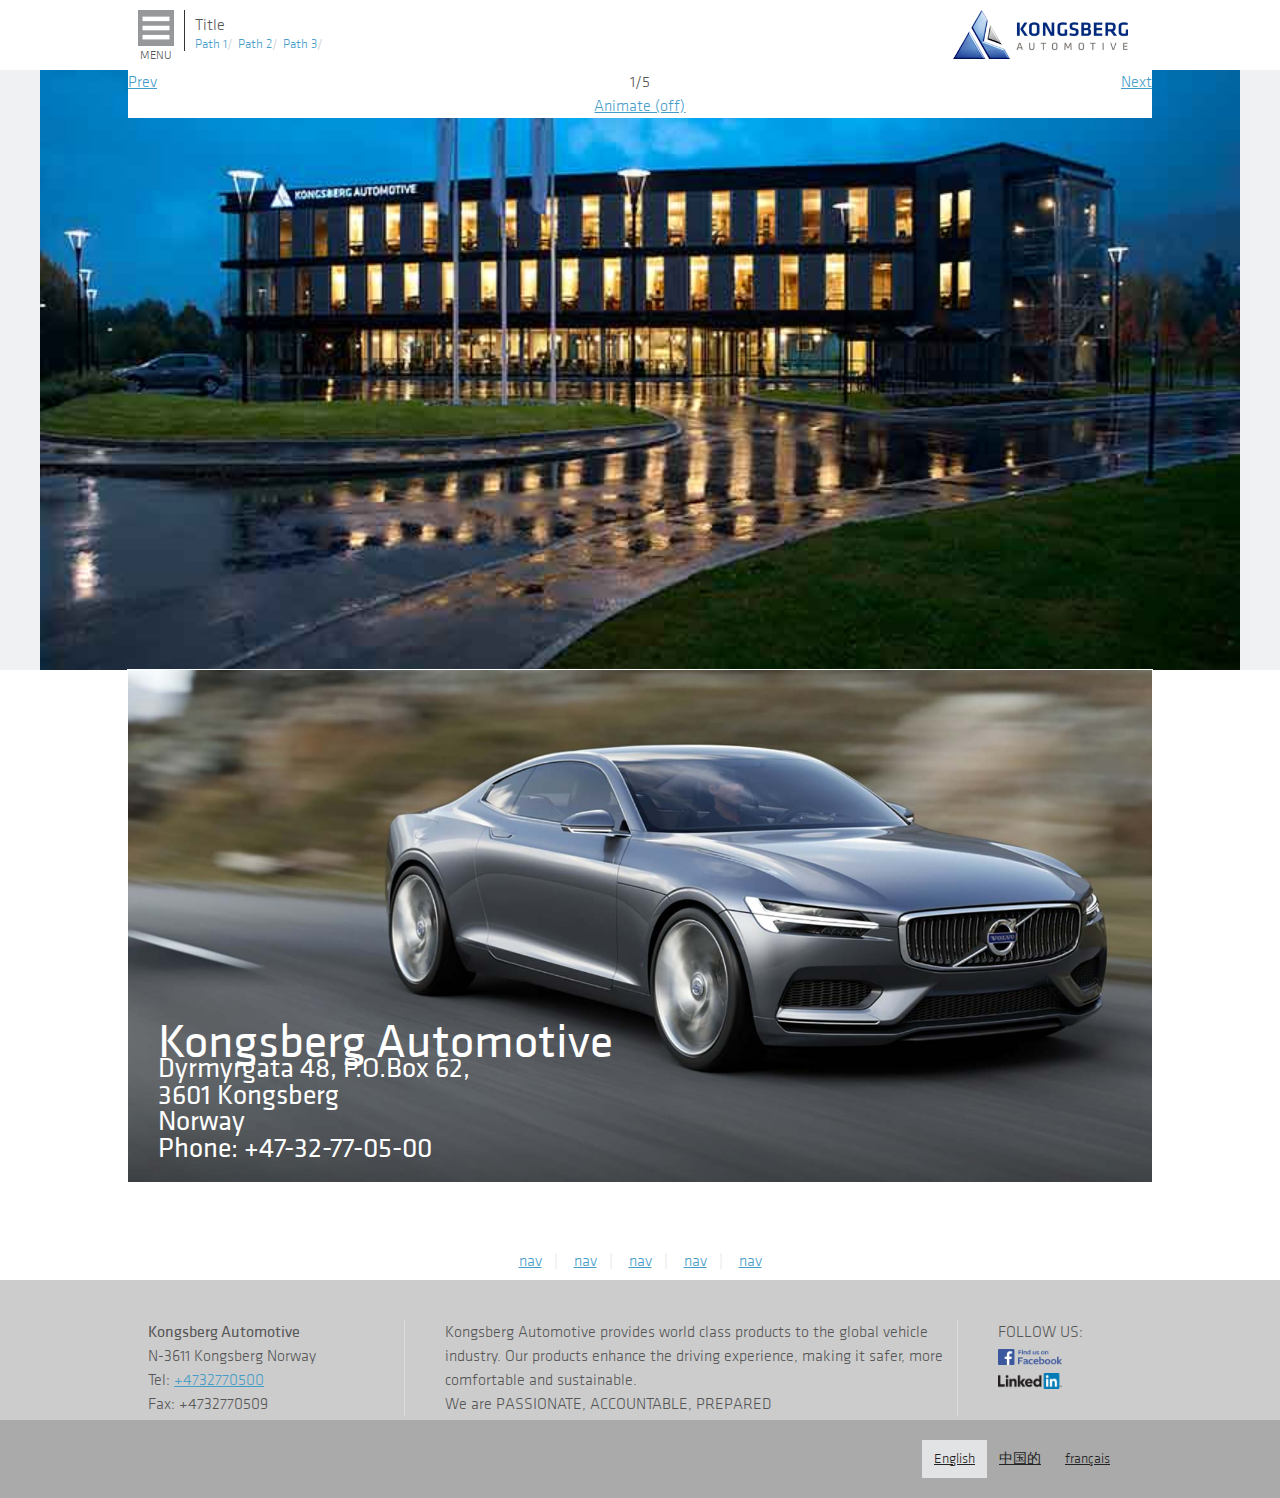
<file: product.html>
<!doctype html>
<html lang="en">
<head>
	<meta charset="UTF-8">
	<meta name="viewport" content="width=device-width, initial-scale=1">
	<link rel="stylesheet" href="css/style.css">
	<title>Product</title>
	<style>
		.imgContainer {
			position: absolute;
			width: 100%;
			height: 100%;
			background-repeat: no-repeat;
			background-position: center center;
			background-size: contain;
			/*transition: background 0.5s linear;*/
			/*transition: opacity 1s ease-in-out;*/
			overflow: hidden;
		}
		.imgContainer.transparent {
			opacity: 0;
		}
		.imgNav {
			z-index: 3;
			background-color: #fff;
			position: absolute;
			width: 100%;

		}
		.imgNav .loadPrev {
			float: left;
			width: 33%; 
		}
		.imgNav .loadNext {
			float: right;
			width: 33%;
			text-align: right;
		}
		.imgNav .status {
			float:left;
			width: 34%;
			text-align: center;
		}
	</style>
</head>
<body>
	<div id="top" class="wrapper">
		<div class="menuContainer">
			<nav id="mainNav" style="display: none;" class="wrapper">
				<ul class="languageSelect">
					<li><a class="selected" href="#">English</a></li>
					<li><a href="#">中国的</a></li>
					<li><a href="#">français</a></li>
				</ul>
				<ul class="level1">
					<li class="open">
						<a href="landingPage_products-and-services.html">Products &amp; Services - s</a>
						<ul class="level2">
							<li><a href="#">Commercial Vehicles</a></li>
							<li class="selected"><a href="#">Passenger Cars - s</a></li>
							<li><a href="#">Off-Highway Vehicles</a></li>
							<li><a href="#">Aftermarket</a></li>
							<li><a href="#">Power Electronics</a></li>
							<li><a href="#">For our Suppliers</a></li>
						</ul>
					</li>
					<li>
						<a href="landingPage_careers.html" class="">Careers</a>
						<ul class="level2">
							<li><a href="#">Our People</a></li>
							<li><a href="#">Management Programs</a></li>
							<li><a href="#">Possibilities within KA</a></li>
							<li><a href="#">Career Development</a></li>
						</ul>
					</li>
					<li>
						<a href="landingPage_innovation.html">Innovation</a>
						<ul class="level2">
							<li><a href="#">Case Studies</a></li>
							<li><a href="#">Out Methodology</a></li>
							<li><a href="#">Centers of Expertise</a></li>
							<li><a href="#">Patent Management</a></li>
						</ul>
					</li>
					<li>
						<a href="landingPage_investor-relations.html">Investor Relations</a>
						<ul class="level2">
							<li class=""><a href="#">Annual General Meeting</a></li>
							<li><a href="#">Board &amp; Management</a></li>
							<li><a href="#">Corporate Governance</a></li>
							<li><a href="#">Events &amp; Presentations</a></li>
							<li><a href="#">Reports</a></li>
							<li><a href="#">Shareholders</a></li>
						</ul>
					</li>
					<li>
						<ul class="serviceMenu">
							<li><a href="#">About us</a></li>
							<li><a href="#">Media &amp; News</a></li>
							<li><a href="#">Contact us</a></li>
						</ul>
					</li>
				</ul>
			</nav>
		</div>
		<div class="menu">
			<div class="menuButton"></div>
			<div class="menuButtonTxt">MENU</div>
		</div>	
		<div class="breadContainer">
			<div class="titleContainer">Title</div>
			<div class="breadCroumbs">
				<ul>
					<li><a href="#">Path 1</a></li>
					<li><a href="#">Path 2</a></li>
					<li><a href="#">Path 3</a></li>
				</ul>
			</div>
		</div>
		<div class="logoContainer">
			<a href="#">
				<div id="logo"></div>
			</a>
		</div>
	</div>
	<!-- focusArea -->
	<div id="focusArea" class="products">
		<div class="imgMenu wrapper">
			<div class="imgNav">
				<div class="loadPrev">
					<a href="#">Prev</a>
				</div>
				<div class="status">
					<p></p>
					<a class="changeAnimate" href="#">Animate (off)</a>
				</div>
				
				<div class="loadNext">
					<a href="#">Next</a>
				</div>
			</div>
		</div>
		<div class="imgContainer">
			
		</div>
	</div>
	<!-- content -->
	<div id="toTop" style="display:none;"><a href="#">To top</a></div>
	<div class="wrapper clearfix">
		<div class="pageHeader clearfix">
			<!-- <div class="headerContent">
				<h1>Contact us</h1>		
			</div> -->
			<div class="tile tile4x2 image dark">
				<div class="tileName"></div>
				<div class="tileImg">
					<img src="img/volvo02.jpg" alt="">
				</div>
				<div class="tileContent">
					<span>
						<h1>Kongsberg Automotive</h1>
						<h3>Dyrmyrgata 48, P.O.Box 62,<br>3601 Kongsberg<br>Norway</h3>
						<h3>Phone: +47-32-77-05-00</h3>
					</span>
				</div>
			</div>
		</div>
		<div class="textBlock clearfix">
			
		</div>
		
		<!-- </section> -->
	</div>
	<div class="subNav clearfix">
		<div class="wrapper">
			<ul>
				<li><a href="#">nav</a></li>
				<li><a href="#">nav</a></li>
				<li><a href="#">nav</a></li>
				<li><a href="#">nav</a></li>
				<li><a href="#">nav</a></li>
			</ul>
		</div>
	</div>
	<!-- footer -->
	<div id="footer" class="clearfix">
		<div class="topFooter">
			<div class="wrapper">
				<div class="contact">
					<strong>Kongsberg Automotive</strong>
					<br>
					N-3611 Kongsberg Norway
					<br>
					Tel: <a href="tel:+4732770500">+4732770500</a>
					<br>
					Fax: +4732770509
				</div>
				<div class="about">
					<p>
						Kongsberg Automotive provides world class products to the global vehicle industry. Our products enhance the driving experience, making it safer, more comfortable and sustainable.		
					</p>
						We are PASSIONATE, ACCOUNTABLE, PREPARED
				</div>
				<div class="social">
					FOLLOW US:
					<br>
					<img src="img/FB_FindUsOnFacebook-320.png" alt="Find us on facebook" width="50%" height="50%">
					<br>
					<img src="img/LinkedIn-Logo-2C (320).png" alt="Find us on LinkedIn" width="50%" height="50%">
				</div>
			</div>
		</div>
		<div class="langFooter">
			<div class="wrapper">
				<ul class="languageSelect clearfix">
					<li><a class="selected" href="#">English</a></li>
					<li><a href="#">中国的</a></li>
					<li><a href="#">français</a></li>
				</ul>
			</div>
		</div>
	</div>
</body>
<script src="http://ajax.googleapis.com/ajax/libs/jquery/1.9.1/jquery.min.js"></script>
<script>window.jQuery || document.write('<script src="js/vendor/jquery-1.9.1.min.js"><\/script>')</script>
<script src="js/script.js"></script>
<script>
	$(document).ready(function($) {
		function log(m) {
			window.console && console.log("log: " + m);// || alert("log: "+m); 
		}

		var images = [
			'KA-by-night.jpg',
			'truck-fullcolor.png',
			'volvo02.jpg',
			'masthead.jpg',
			'1145_KA_TruckRender_reduced_extended.jpg'
		];
		var ImageSlider = {
			current: 0,
			nrOfImg: 0,
			path: 'img/',
			images: [],
			container: '.imgContainer',
			status: '.status',
			animate: false,
			animationSpeed: 500,
			changeBackgroundCol: false,
			init: function(arr) {
				this.images = arr;
				this.nrOfImg = images.length;
				this.changeImage();
			},
			buttons: [
	            'loadPrev',
	            'loadNext',
	            '.imgNav a.changeAnimate'
		    ],
			change: function(dir) {
				switch(dir) {
					case '<':
						this.current = this.current-1;
						break;
					case '>':
						this.current = this.current+1;
						break;
				}
				if (this.animate) {
					$(this.container).animate({
						opacity: 0/*,
						'background-size': 'cover'*/
					},this.animationSpeed, function() {
						ImageSlider.changeImage();	
					});
				} else {
					this.changeImage();
				}
				
			},
			changeImage: function() {
				if (this.current >= this.nrOfImg) {
					this.current = 0;
				}
				if (this.current < 0) {
					this.current = this.nrOfImg-1;
				}

				$(this.container).css({
					'background-image': 'url('+this.path+images[this.current]+')'
				});
				if (this.animate) {
					$(this.container).animate({
						opacity: 1/*,
						'background-size': 'cover'*/

					}, this.animationSpeed);
				}
				 if (this.nrOfImg > 1) {
		            $(this.status).find('p').html((this.current + 1) + '/' + this.nrOfImg);
		        } else {
		            $('.imgNav').css('display', 'none');
		        }
		        if (this.changeBackgroundCol) {
		        	this.changeBgColor();
		        }
			},
			changeBgColor: function() {
				//check imgformat
				if (/jpg/i.test(images[this.current])) {
					$("#focusArea.products").css('background-color', '#fff');
				} else {
					$("#focusArea.products").css('background-color', 'rgb(240, 241, 242)');
				}
			}
		}
		ImageSlider.init(images);
		
		$('.loadPrev a').click(function(e) {
			e.preventDefault();
			ImageSlider.change('<');
		});
		$('.loadNext a').click(function(e) {
			e.preventDefault();
			ImageSlider.change('>');
		});
		$('.imgNav a.changeAnimate').click(function(e) {
			e.preventDefault();
			ImageSlider.animate ? ImageSlider.animate = false : ImageSlider.animate = true;
	    ImageSlider.animate ? $(this).html("Animate (on)") : $(this).html("Animate (off)");
		});
	});
</script>
</html>
</file>
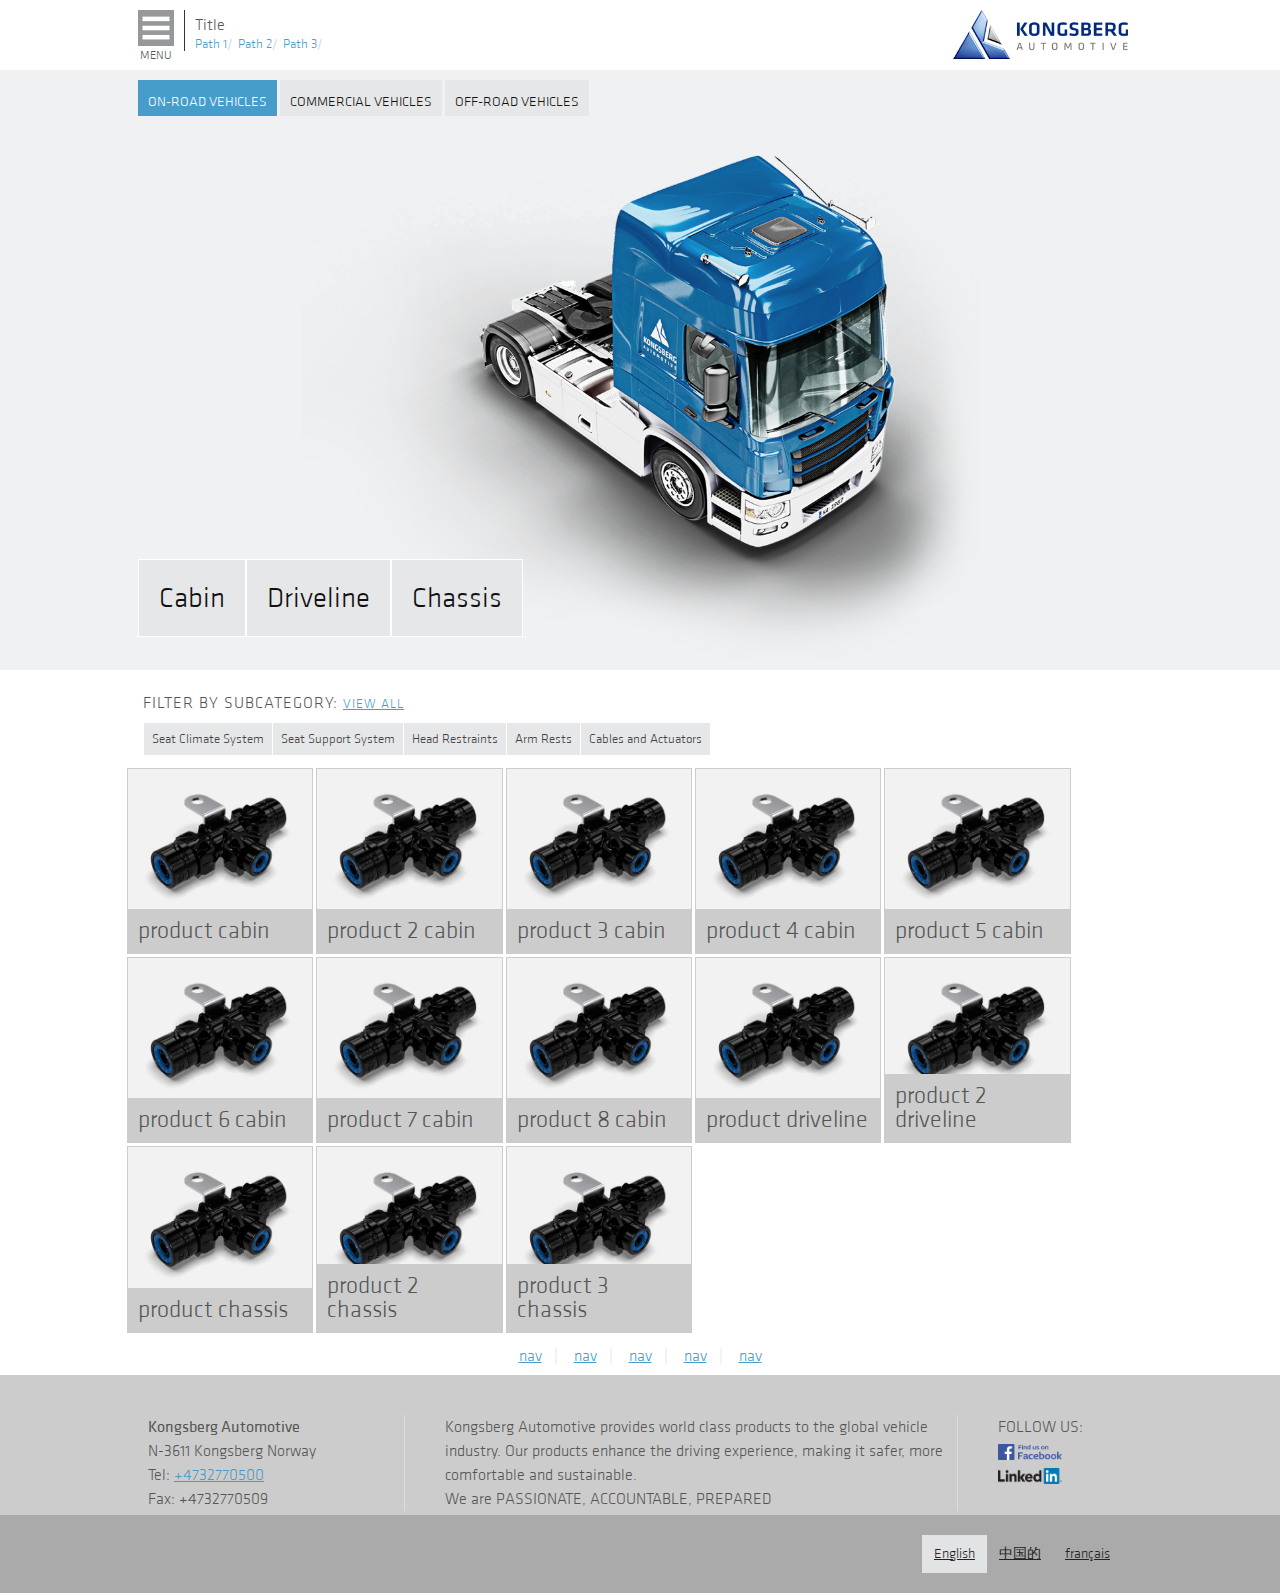
<file: products.html>
<!doctype html>
<html lang="en">
<head>
	<meta charset="UTF-8">
	<meta name="viewport" content="width=device-width, initial-scale=1">
	<link rel="stylesheet" href="css/style.css">
	<!--[if lt IE 9]>
		<script src="http://css3-mediaqueries-js.googlecode.com/svn/trunk/css3-mediaqueries.js"></script>
	<![endif]-->
	<!--[if lt IE 9]>
		<script src="http://html5shiv.googlecode.com/svn/trunk/html5.js"></script>
	<![endif]-->
	<!-- <script type="text/javascript" src="//use.typekit.net/uwh6flp.js"></script>
	<script type="text/javascript">try{Typekit.load();}catch(e){}</script> -->
	<title>KA - products</title>
</head>
<body>
	<div id="top" class="wrapper">
		<div class="menuContainer">
			<nav id="mainNav" style="display: none;" class="wrapper">
				<ul class="languageSelect">
					<li><a class="selected" href="#">English</a></li>
					<li><a href="#">中国的</a></li>
					<li><a href="#">français</a></li>
				</ul>
				<ul class="level1">
					<li class="selected">
						<a href="#">Products &amp; Services</a>
						<ul class="level2">
							<li><a class="" href="#">Commercial Vehicles</a></li>
							<li><a href="#">Passenger Cars</a></li>
							<li><a href="#">Off-Highway Vehicles</a></li>
							<li><a href="#">Aftermarket</a></li>
							<li><a href="#">Power Electronics</a></li>
							<li><a href="#">For our Suppliers</a></li>
						</ul>
					</li>
					<li>
						<a href="#" class="">Careers</a>
						<ul class="level2">
							<li><a href="#">Our People</a></li>
							<li><a href="#">Management Programs</a></li>
							<li><a href="#">Possibilities within KA</a></li>
							<li><a href="#">Career Development</a></li>
						</ul>
					</li>
					<li>
						<a href="#">Innovation</a>
						<ul class="level2">
							<li><a href="#">Case Studies</a></li>
							<li><a href="#">Out Methodology</a></li>
							<li><a href="#">Centers of Expertise</a></li>
							<li><a href="#">Patent Management</a></li>
						</ul>
					</li>
					<li>
						<a href="#">Investor Relations</a>
						<ul class="level2">
							<li><a href="#">Annual General Meeting</a></li>
							<li><a href="#">Board &amp; Management</a></li>
							<li><a href="#">Corporate Governance</a></li>
							<li><a href="#">Events &amp; Presentations</a></li>
							<li><a href="#">Reports</a></li>
							<li><a href="#">Shareholders</a></li>
						</ul>
					</li>
					<li>
						<ul class="serviceMenu">
							<li><a href="#">About us</a></li>
							<li><a href="#">Media &amp; News</a></li>
							<li><a href="#">Contact us</a></li>
						</ul>
					</li>
				</ul>
			</nav>
		</div>
		<div class="menu">
			<div class="menuButton"></div>
			<div class="menuButtonTxt">MENU</div>
		</div>	
		<div class="breadContainer">
			<div class="titleContainer">Title</div>
			<div class="breadCroumbs">
				<ul>
					<li><a href="#">Path 1</a></li>
					<li><a href="#">Path 2</a></li>
					<li><a href="#">Path 3</a></li>
				</ul>
			</div>
		</div>
		<div class="logoContainer">
			<a href="#">
				<div id="logo"></div>
			</a>
		</div>
	</div>
	<!-- main focus -->
	<div id="focusArea" class="products">

		<div class="menuProductContainer wrapper">
			<ul>
				<li><a class="selected" href="#">ON-ROAD VEHICLES</a></li>
				<li><a href="#">COMMERCIAL VEHICLES</a></li>
				<li><a href="#">OFF-ROAD VEHICLES</a></li>
			</ul>
		</div>
		
		<div class="renders">
			<div class="imgLayer1"></div>
			<div class="imgLayer2"></div>
			<div class="imgLayer3"></div>
			<div class="imgLayer4"></div>
		</div>
	</div>
	
	<!-- content -->
	<div class="content wrapper clearfix">
		<div class="subCategories wrapper">
			<ul>
				<li><a href="#">Cabin</a></li>
				<li><a href="#">Driveline</a></li>
				<li><a href="#">Chassis</a></li>
			</ul>
		</div>
		<div class="filters">
			<h6>FILTER BY SUBCATEGORY: <small><a class="view_all" href="#">VIEW ALL</a></small></h6>
			<ul class="productFilter">
				<li><a data-id="1" href="#">Seat Climate System</a></li>
				<li><a data-id="2" href="#">Seat Support System</a></li>
				<li><a data-id="3" href="#">Head Restraints</a></li>
				<li><a data-id="4" href="#">Arm Rests</a></li>
				<li><a data-id="5" href="#">Cables and Actuators</a></li>
			</ul>
		</div>
	</div>

	<div class="productGridContainer wrapper clearfix">
	
	</div>
	<!-- subnav -->
	<div class="subNav clearfix">
		<div class="wrapper">
			<ul>
				<li><a href="#">nav</a></li>
				<li><a href="#">nav</a></li>
				<li><a href="#">nav</a></li>
				<li><a href="#">nav</a></li>
				<li><a href="#">nav</a></li>
			</ul>
		</div>
	</div>
	<!-- footer -->
	<div id="footer">
		<div class="topFooter">
			<div class="wrapper">
				<div class="contact">
					<strong>Kongsberg Automotive</strong>
					<br>
					N-3611 Kongsberg Norway
					<br>
					Tel: <a href="tel:+4732770500">+4732770500</a>
					<br>
					Fax: +4732770509
				</div>
				<div class="about">
					<p>
						Kongsberg Automotive provides world class products to the global vehicle industry. Our products enhance the driving experience, making it safer, more comfortable and sustainable.		
					</p>
						We are PASSIONATE, ACCOUNTABLE, PREPARED
				</div>
				<div class="social">
					FOLLOW US:
					<br>
					<img src="img/FB_FindUsOnFacebook-320.png" alt="Find us on facebook" width="50%" height="50%">
					<br>
					<img src="img/LinkedIn-Logo-2C (320).png" alt="Find us on LinkedIn" width="50%" height="50%">
				</div>
			</div>
		</div>
		<div class="langFooter">
			<div class="wrapper">
				<ul class="languageSelect clearfix">
					<li><a class="selected" href="#">English</a></li>
					<li><a href="#">中国的</a></li>
					<li><a href="#">français</a></li>
				</ul>
			</div>
		</div>
	</div>
</body>
<script src="http://ajax.googleapis.com/ajax/libs/jquery/1.9.1/jquery.min.js"></script>
<script>window.jQuery || document.write('<script src="js/vendor/jquery-1.9.1.min.js"><\/script>')</script>
<script src="js/script.js"></script>
<script src="js/ProductList_v0.1.js"></script>
<script>
	$(document).ready(function($) {
		function log(m) {
			window.console && console.log("log: " + m);// || alert("log: "+m); 
		}
		var ImgSlider = {
			container: $('.renders'),
			active: 0,
			init: function() {
				this.change(3);
			},
			change: function(id) {
				log("change "+id);
				this.container.children().each(function(i) {
					if (i != id) {
						if (this.active != 0) {
							$(this).hide();
						}
					} else {
						$(this).show();
						this.active = i;
					}
				});
				if (id == 1 && id == 2) {

				}
			},
			show: function(id) {
				this.container.children().eq(id).show();
			}
		}
		ImgSlider.init();

		$('.subCategories ul li').click(function(e) {
			e.preventDefault();
			$(this).parent().children().find('a').each(function(i) {
				$(this).removeClass('selected');
			});
			var index = $('.subCategories ul li').index(this);
			ImgSlider.change(index);
			ProductList.sort($(this).children('a').text().toLowerCase());
			$(this).children('a').addClass('selected');
		});

		$('ul.productFilter li').click(function(e) {
			e.preventDefault();
			var el = $(this).find('a');
			var ul = $('ul.productFilter');
			ProductList.sortCat(el.data("id"));
			
			ul.children().find('a').each(function(i) {
				if ($(this).hasClass('selected')) {
					$(this).removeClass('selected');
				}
			});

			el.addClass('selected');
			return false;
		});

		$('a.view_all').click(function(e) {
			e.preventDefault();
			ProductList.reset();
			ImgSlider.change(3);
			$('.subCategories ul').children().find('a').each(function(i) {
				$(this).removeClass('selected');
			});
			return false;
		});

		$('.tileProduct').click(function(e) {
			e.preventDefault();
			log("hello");
			return false;
		});

		ProductList.init();
	});
</script>
</html>
</file>
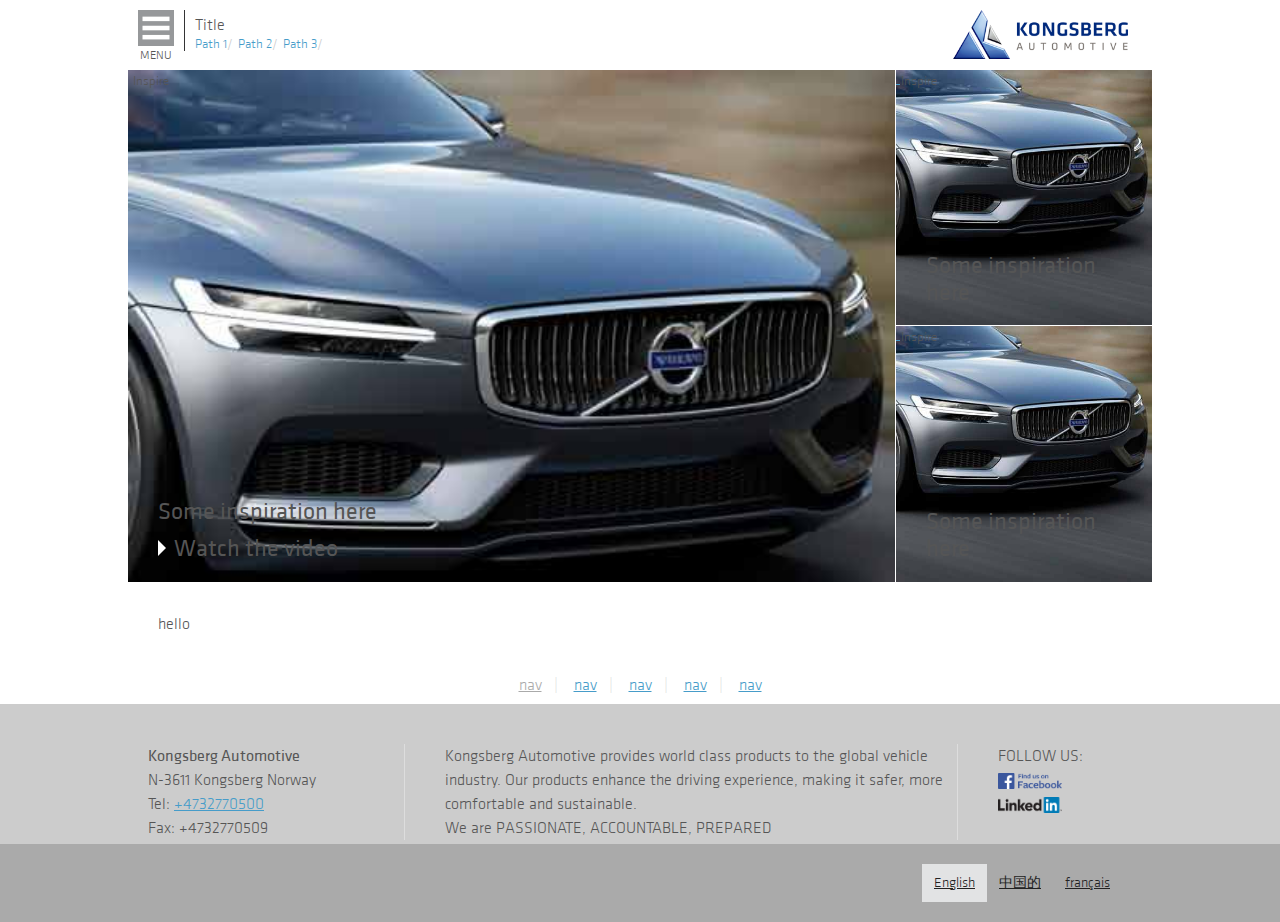
<file: recruit.html>
<!doctype html>
<html lang="en">
<head>
	<meta charset="UTF-8">
	<meta name="viewport" content="width=device-width, initial-scale=1">
	<link rel="stylesheet" href="css/style.css">
	<title>Recruit</title>
</head>
<body>
	<div id="top" class="wrapper">
		<div class="menuContainer">
			<nav id="mainNav" style="display: none;" class="wrapper">
				<ul class="languageSelect">
					<li><a class="selected" href="#">English</a></li>
					<li><a href="#">中国的</a></li>
					<li><a href="#">français</a></li>
				</ul>
				<ul class="level1">
					<li class="selected">
						<a href="landingPage_products-and-services.html">Products &amp; Services</a>
						<ul class="level2">
							<li><a class="selected" href="#">Commercial Vehicles</a></li>
							<li><a href="#">Passenger Cars</a></li>
							<li><a href="#">Off-Highway Vehicles</a></li>
							<li><a href="#">Aftermarket</a></li>
							<li><a href="#">Power Electronics</a></li>
							<li><a href="#">For our Suppliers</a></li>
						</ul>
					</li>
					<li>
						<a href="landingPage_careers.html" class="">Careers</a>
						<ul class="level2">
							<li><a href="#">Our People</a></li>
							<li><a href="#">Management Programs</a></li>
							<li><a href="#">Possibilities within KA</a></li>
							<li><a href="#">Career Development</a></li>
						</ul>
					</li>
					<li>
						<a href="landingPage_innovation.html">Innovation</a>
						<ul class="level2">
							<li><a href="#">Case Studies</a></li>
							<li><a href="#">Out Methodology</a></li>
							<li><a href="#">Centers of Expertise</a></li>
							<li><a href="#">Patent Management</a></li>
						</ul>
					</li>
					<li class="selected">
						<a href="landingPage_investor-relations.html">Investor Relations</a>
						<ul class="level2">
							<li><a href="#">Annual General Meeting</a></li>
							<li><a href="#">Board &amp; Management</a></li>
							<li><a href="#">Corporate Governance</a></li>
							<li><a href="#">Events &amp; Presentations</a></li>
							<li><a href="#">Reports</a></li>
							<li><a href="#">Shareholders</a></li>
						</ul>
					</li>
					<li>
						<ul class="serviceMenu">
							<li><a href="#">About us</a></li>
							<li><a href="#">Media &amp; News</a></li>
							<li><a href="#">Contact us</a></li>
						</ul>
					</li>
				</ul>
			</nav>
		</div>
		<div class="menu">
			<div class="menuButton"></div>
			<div class="menuButtonTxt">MENU</div>
		</div>	
		<div class="breadContainer">
			<div class="titleContainer">Title</div>
			<div class="breadCroumbs">
				<ul>
					<li><a href="#">Path 1</a></li>
					<li><a href="#">Path 2</a></li>
					<li><a href="#">Path 3</a></li>
				</ul>
			</div>
		</div>
		<div class="logoContainer">
			<a href="#">
				<div id="logo"></div>
			</a>
		</div>
	</div>
	<!-- content -->
	<div class="wrapper clearfix">
		<div class="tileRow clearfix">
			<div class="tile tile3x2 video_tile">
				<div class="videoHolder hidden">
					<iframe id="OneKAFilm" src="//player.vimeo.com/video/75294636?api=1&player_id=OneKAFilm" width="100%" height="100%" frameborder="0" webkitallowfullscreen mozallowfullscreen allowfullscreen></iframe>
				</div>
				<div class="tileName">Inspire</div>
				<div class="tileImg">
					<img src="img/volvo03.jpg" alt="">
				</div>
				<div class="tileContent">
					<span>
						Some inspiration here
						<a href="#" class="playButton">Watch the video</a>
					</span>
				</div>
				
				<!-- <a class="tileLink" href="#">&nbsp;</a> -->
			</div>
			<div class="tile tile1x1 black">
				<div class="tileName">Inspire</div>
				<div class="tileImg">
					<img src="img/volvo03.jpg" alt="">
				</div>
				<div class="tileContent">
						<span>
							Some inspiration here
						</span>
					</div>
				<a class="tileLink" href="#">&nbsp;</a>
			</div>
			<div class="tile tile1x1 black">
				<div class="tileName">Inspire</div>
				<div class="tileImg">
					<img src="img/volvo03.jpg" alt="">
				</div>
				<div class="tileContent">
						<span>
							Some inspiration here
						</span>
					</div>
				<a class="tileLink" href="#">&nbsp;</a>
			</div>
		</div>
		<div id="jobs" class="textBlock">
			hello
		</div>
	</div>
	<div class="subNav">
		<div class="wrapper">
			<ul>
				<li><a class="selected" href="#">nav</a></li>
				<li><a href="#">nav</a></li>
				<li><a href="#">nav</a></li>
				<li><a href="#">nav</a></li>
				<li><a href="#">nav</a></li>
			</ul>
		</div>
	</div>
	<!-- footer -->
	<div id="footer">
		<div class="topFooter">
			<div class="wrapper">
				<div class="contact">
					<strong>Kongsberg Automotive</strong>
					<br>
					N-3611 Kongsberg Norway
					<br>
					Tel: <a href="tel:+4732770500">+4732770500</a>
					<br>
					Fax: +4732770509
				</div>
				<div class="about">
					<p>
						Kongsberg Automotive provides world class products to the global vehicle industry. Our products enhance the driving experience, making it safer, more comfortable and sustainable.		
					</p>
						We are PASSIONATE, ACCOUNTABLE, PREPARED
				</div>
				<div class="social">
					FOLLOW US:
					<br>
					<img src="img/FB_FindUsOnFacebook-320.png" alt="Find us on facebook" width="50%" height="50%">
					<!-- <div class="icon-fb">&nbsp;</div> -->
					<br>
					<img src="img/LinkedIn-Logo-2C (320).png" alt="Find us on LinkedIn" width="50%" height="50%">
				</div>
			</div>
		</div>
		<div class="langFooter">
			<div class="wrapper">
				<ul class="languageSelect clearfix">
					<li><a class="selected" href="#">English</a></li>
					<li><a href="#">中国的</a></li>
					<li><a href="#">français</a></li>
				</ul>
			</div>
		</div>
	</div>
</body>
<script src="http://ajax.googleapis.com/ajax/libs/jquery/1.9.1/jquery.min.js"></script>
<script>window.jQuery || document.write('<script src="js/vendor/jquery-1.9.1.min.js"><\/script>')</script>
<script src="js/script.js"></script>
<script src="js/Recruit_v0.2.js"></script>
<script src="js/froogaloop.min.js"></script>
<script>
	window.onload = function() {
		/*log("Window loaded");*/
	}

	$(document).ready(function($) {
		function log(m) {
			window.console && console.log("log: " + m);// || alert("log: "+m); 
		}
		
		var IframeCheck = {
			containers: [
				".videoHolder",
				".tileIframe"
			],
			init: function() {
				for (var i = 0; i < this.containers.length; i++) {
					if ($(this.containers[i]).length > 0) {
						this.setHeight(this.containers[i]);
					} 
				}
			},
			setHeight: function(el) {
				/* TO DO! RESPONSIVE */
				if ($(el).height() != null) {
					$(".wrapper").children().find($(el)).each(function(i) {
						var str = $(this).parentsUntil('tile').attr('class');
						if (str.indexOf("tile2x1") >= 0) {
							$(this).children('iframe').height('256px');
				        } else if (str.indexOf("tile2x2") >= 0) {
				            $(this).children('iframe').height('512px');
				        } else if (str.indexOf("tile3x2") >= 0) {
				            $(this).children('iframe').height('512px');
				        } else {
				            //console.log("no iframe on this page");
				        }
					});
				}
			}
		}
		IframeCheck.init();

		/* vimeo */
		var iframe = $('#OneKAFilm')[0],
	    player = $f(iframe),
	    /*status = $('.status');*/

		$("a.playButton").click(function(e) {
			$(".tileRow").children().find('.videoHolder').each(function() {
				$(this).removeClass("hidden");
				$(this).nextAll().addClass('hidden');
			});
			player.api('play');
		});

		var jobs = {"Positions":[{"Title":"Plant Manager","Url":"https://ka.easycruit.com/vacancy/1098855/93391","Department":"United Kingsdom (Normanton) - Kongsberg Actuation Systems Ltd","Location":"Normanton, UK","ClosingDate":"15 January 2014"},{"Title":"Assistant Chief Engineer","Url":"https://ka.easycruit.com/vacancy/1102067/87533","Department":"RnD - Sweden, Mullsjø","Location":"Mullsjö (Sweden)","ClosingDate":"15th January 2014"},{"Title":"Design Engineer ePower ","Url":"https://ka.easycruit.com/vacancy/1097409/87533","Department":"RnD - Sweden, Mullsjø","Location":"Mullsjö (Sweden)","ClosingDate":""},{"Title":"Automation Engineer","Url":"https://ka.easycruit.com/vacancy/1098907/6996","Department":"Poland - Kongsberg Automotive Sp.z.o.o.","Location":"Pruszkow","ClosingDate":"31 of January"},{"Title":"Global Commodity Buyer Electronics","Url":"https://ka.easycruit.com/vacancy/1070485/87553","Department":"Purchasing - Sweden, Göteborg","Location":"Gothenburg (Sweden)","ClosingDate":"2013-11-30"},{"Title":"Applications Engineering Manager","Url":"https://ka.easycruit.com/vacancy/1108599/93481","Department":"USA (Easley - South Carolina)","Location":"Easley, SC","ClosingDate":"07 Feb 2014"},{"Title":"Human Resource Business Partner","Url":"https://ka.easycruit.com/vacancy/1108605/93481","Department":"USA (Easley - South Carolina)","Location":"Easley, South Carolina USA","ClosingDate":"7 February 2014"},{"Title":"Trainees Sweden","Url":"https://ka.easycruit.com/vacancy/1073701/87537","Department":"Trainee - Sweden, Mullsjø","Location":"Mullsjö/Gothenburg, Sweden","ClosingDate":"1 March 2014"},{"Title":"Trainee Norway","Url":"https://ka.easycruit.com/vacancy/1067135/6998","Department":"Norway, Kongsberg","Location":"","ClosingDate":"28.02.2014"}]}



		Recruit.init(jobs);
	});
</script>
</html>
</file>
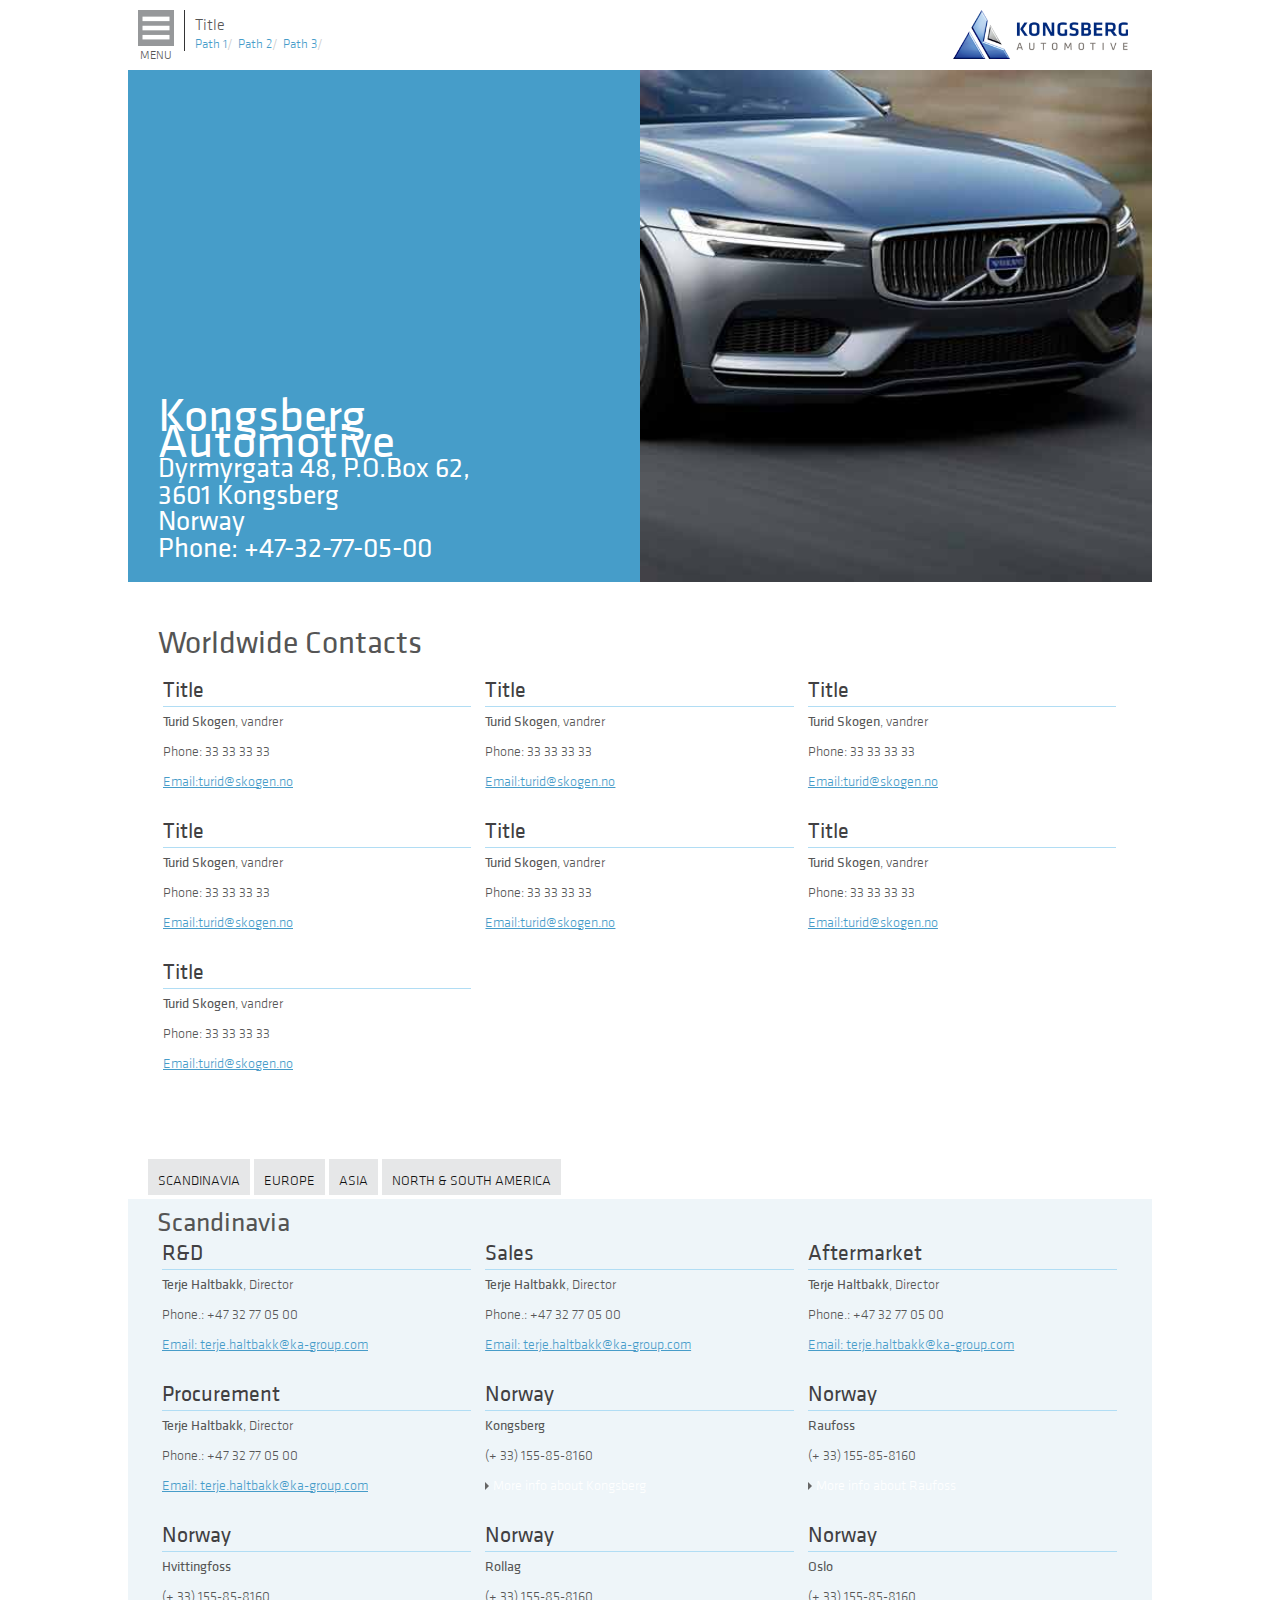
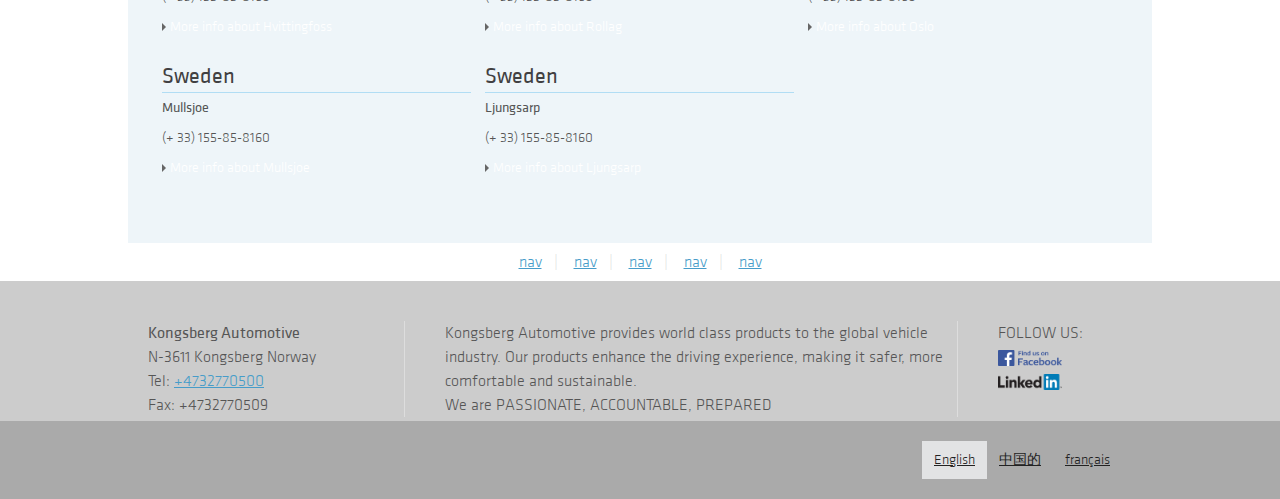
<file: tabs.html>
<!doctype html>
<html lang="en">
<head>
	<meta charset="UTF-8">
	<meta name="viewport" content="width=device-width, initial-scale=1">
	<link rel="stylesheet" href="css/style.css">
	<title>Pressreleases</title>
</head>
<body>
	<div id="top" class="wrapper">
		<div class="menuContainer">
			<nav id="mainNav" style="display: none;" class="wrapper">
				<ul class="languageSelect">
					<li><a class="selected" href="#">English</a></li>
					<li><a href="#">中国的</a></li>
					<li><a href="#">français</a></li>
				</ul>
				<ul class="level1">
					<li class="open">
						<a href="landingPage_products-and-services.html">Products &amp; Services - s</a>
						<ul class="level2">
							<li><a href="#">Commercial Vehicles</a></li>
							<li class="selected"><a href="#">Passenger Cars - s</a></li>
							<li><a href="#">Off-Highway Vehicles</a></li>
							<li><a href="#">Aftermarket</a></li>
							<li><a href="#">Power Electronics</a></li>
							<li><a href="#">For our Suppliers</a></li>
						</ul>
					</li>
					<li>
						<a href="landingPage_careers.html" class="">Careers</a>
						<ul class="level2">
							<li><a href="#">Our People</a></li>
							<li><a href="#">Management Programs</a></li>
							<li><a href="#">Possibilities within KA</a></li>
							<li><a href="#">Career Development</a></li>
						</ul>
					</li>
					<li>
						<a href="landingPage_innovation.html">Innovation</a>
						<ul class="level2">
							<li><a href="#">Case Studies</a></li>
							<li><a href="#">Out Methodology</a></li>
							<li><a href="#">Centers of Expertise</a></li>
							<li><a href="#">Patent Management</a></li>
						</ul>
					</li>
					<li>
						<a href="landingPage_investor-relations.html">Investor Relations</a>
						<ul class="level2">
							<li class=""><a href="#">Annual General Meeting</a></li>
							<li><a href="#">Board &amp; Management</a></li>
							<li><a href="#">Corporate Governance</a></li>
							<li><a href="#">Events &amp; Presentations</a></li>
							<li><a href="#">Reports</a></li>
							<li><a href="#">Shareholders</a></li>
						</ul>
					</li>
					<li>
						<ul class="serviceMenu">
							<li><a href="#">About us</a></li>
							<li><a href="#">Media &amp; News</a></li>
							<li><a href="#">Contact us</a></li>
						</ul>
					</li>
				</ul>
			</nav>
		</div>
		<div class="menu">
			<div class="menuButton"></div>
			<div class="menuButtonTxt">MENU</div>
		</div>	
		<div class="breadContainer">
			<div class="titleContainer">Title</div>
			<div class="breadCroumbs">
				<ul>
					<li><a href="#">Path 1</a></li>
					<li><a href="#">Path 2</a></li>
					<li><a href="#">Path 3</a></li>
				</ul>
			</div>
		</div>
		<div class="logoContainer">
			<a href="#">
				<div id="logo"></div>
			</a>
		</div>
	</div>
	<!-- content -->
	<div id="toTop" style="display:none;"><a href="#">To top</a></div>
	<div class="wrapper clearfix">
		<div class="pageHeader clearfix">
			<!-- <div class="headerContent">
				<h1>Contact us</h1>		
			</div> -->
			<div class="tile tile4x2 pageHead2x2">
				<div class="tileName"></div>
				<div class="tileImg">
					<img src="img/volvo03.jpg" alt="">
				</div>
				<div class="tileContent">
					<span>
						<h1>Kongsberg Automotive</h1>
						<h3>Dyrmyrgata 48, P.O.Box 62,<br>3601 Kongsberg<br>Norway</h3>
						<h3>Phone: +47-32-77-05-00</h3>
					</span>
				</div>
			</div>
		</div>
		<div class="textBlock clearfix">
			<h2>Worldwide Contacts</h2>
			<div class="contactBox left clearfix">
				<div class="contact">
					<h4>Title</h4>
					<p><strong>Turid Skogen</strong>, vandrer</p>
					<p>Phone: 33 33 33 33</p>
					<p><a href="#">Email:turid@skogen.no</a></p>
				</div>
				<div class="contact">
					<h4>Title</h4>
					<p><strong>Turid Skogen</strong>, vandrer</p>
					<p>Phone: 33 33 33 33</p>
					<p><a href="#">Email:turid@skogen.no</a></p>
				</div>
				<div class="contact">
					<h4>Title</h4>
					<p><strong>Turid Skogen</strong>, vandrer</p>
					<p>Phone: 33 33 33 33</p>
					<p><a href="#">Email:turid@skogen.no</a></p>
				</div>
				<div class="contact">
					<h4>Title</h4>
					<p><strong>Turid Skogen</strong>, vandrer</p>
					<p>Phone: 33 33 33 33</p>
					<p><a href="#">Email:turid@skogen.no</a></p>
				</div>
				<div class="contact">
					<h4>Title</h4>
					<p><strong>Turid Skogen</strong>, vandrer</p>
					<p>Phone: 33 33 33 33</p>
					<p><a href="#">Email:turid@skogen.no</a></p>
				</div>
				<div class="contact">
					<h4>Title</h4>
					<p><strong>Turid Skogen</strong>, vandrer</p>
					<p>Phone: 33 33 33 33</p>
					<p><a href="#">Email:turid@skogen.no</a></p>
				</div>
				<div class="contact">
					<h4>Title</h4>
					<p><strong>Turid Skogen</strong>, vandrer</p>
					<p>Phone: 33 33 33 33</p>
					<p><a href="#">Email:turid@skogen.no</a></p>
				</div>
			</div>
		</div>
		<!-- <div class="callToAction clearfix" style="clear: both;">
			<p>Some important message here</p>
			<a href="#">Click me, please</a>
		</div> -->
		<!-- <section> -->
			<!-- <p>Press Releases</p> -->
			<div class="clearfix">
				<ul class="tabs">
					<li class="selected" data-panelref="panelScandinavia"><a href="#">Scandinavia</a></li>
					<li data-panelref="panelEurope"><a href="#">Europe</a></li>
					<li data-panelref="panelAsia"><a href="#">Asia</a></li>
					<li data-panelref="panelAmerica"><a href="#">North & south America</a></li>
				</ul>
				<div class="contentBox">
					<div id="panelScandinavia" >
						<h3>Scandinavia</h3>
						<div class="panelContent">
							<div class="contactBox left clearfix">
								<div class="contact">
									<h4>R&amp;D</h4>
									<p><strong>Terje Haltbakk</strong>, Director</p>
									<p>Phone.: +47 32 77 05 00</p>
									<p><a href="#">Email: terje.haltbakk@ka-group.com</a></p>
								</div>
								<div class="contact">
									<h4>Sales</h4>
									<p><strong>Terje Haltbakk</strong>, Director</p>
									<p>Phone.: +47 32 77 05 00</p>
									<p><a href="#">Email: terje.haltbakk@ka-group.com</a></p>
								</div>
								<div class="contact">
									<h4>Aftermarket</h4>
									<p><strong>Terje Haltbakk</strong>, Director</p>
									<p>Phone.: +47 32 77 05 00</p>
									<p><a href="#">Email: terje.haltbakk@ka-group.com</a></p>
								</div>
								<div class="contact">
									<h4>Procurement</h4>
									<p><strong>Terje Haltbakk</strong>, Director</p>
									<p>Phone.: +47 32 77 05 00</p>
									<p><a href="#">Email: terje.haltbakk@ka-group.com</a></p>
								</div>
								<div class="contact">
									<h4>Norway</h4>
									<p><strong>Kongsberg</strong>
									</p><p>(+ 33) 155-85-8160</p>
									<p><a class="siteLink" href="articlePage_location.html">More info about Kongsberg</a></p>
								</div>
								<div class="contact">
									<h4>Norway</h4>
									<p><strong>Raufoss</strong>
									</p><p>(+ 33) 155-85-8160</p>
									<p><a class="siteLink" href="articlePage_location.html">More info about Raufoss</a></p>
								</div>
								<div class="contact">
									<h4>Norway</h4>
									<p><strong>Hvittingfoss</strong>
									</p><p>(+ 33) 155-85-8160</p>
									<p><a class="siteLink" href="articlePage_location.html">More info about Hvittingfoss</a></p>
								</div>
								<div class="contact">
									<h4>Norway</h4>
									<p><strong>Rollag</strong>
									</p><p>(+ 33) 155-85-8160</p>
									<p><a class="siteLink" href="articlePage_location.html">More info about Rollag</a></p>
								</div>
								<div class="contact">
									<h4>Norway</h4>
									<p><strong>Oslo</strong>
									</p><p>(+ 33) 155-85-8160</p>
									<p><a class="siteLink" href="articlePage_location.html">More info about Oslo</a></p>
								</div>
								<div class="contact">
									<h4>Sweden</h4>
									<p><strong>Mullsjoe</strong>
									</p><p>(+ 33) 155-85-8160</p>
									<p><a class="siteLink" href="articlePage_location.html">More info about Mullsjoe</a></p>
								</div>
								<div class="contact">
									<h4>Sweden</h4>
									<p><strong>Ljungsarp</strong>
									</p><p>(+ 33) 155-85-8160</p>
									<p><a class="siteLink" href="articlePage_location.html">More info about Ljungsarp</a></p>
								</div>
							</div>
						</div>
					</div>
					<div id="panelEurope">
						<h3>Europe</h3>
						<div class="panelContent">Some europeen content here then</div>
					</div>
					<div id="panelAsia">
						<h3>Asia is right here</h3>
						<div class="panelContent">And got this content</div>
					</div>
					<div id="panelAmerica">
						<h3>North and South America</h3>
						<div class="panelContent">Aslo got some content lined up right here <div>Lorem ipsum dolor sit amet, consectetur adipisicing elit. Cupiditate, placeat, aliquid, dicta, consequuntur magnam illum necessitatibus porro sit est eos ducimus quas veniam officiis vel molestias ipsam repellat non veritatis.</div>
						<div>Labore, totam, et, neque similique earum vero dolores harum magni animi magnam laudantium quis natus maiores! Autem, ex, placeat, maiores rerum repellendus officia non recusandae hic voluptate laboriosam porro labore.</div>
						<div>Soluta iste ad tenetur totam sunt provident! Porro, quae, quis corporis dolor rem rerum blanditiis est. Quidem, dicta accusantium minus explicabo architecto. Ea, vel, iusto iste temporibus minima asperiores voluptate.</div>
						<div>Reiciendis nisi ex vero laboriosam consequatur eveniet est minus cumque. Tempore, voluptatem, neque, dolorem eius ut culpa facilis odit eum doloribus soluta fuga veritatis quas officia ab laudantium cupiditate minima?</div></div>
					</div>
				</div>
			</div>
		<!-- </section> -->
	</div>
	<div class="subNav clearfix">
		<div class="wrapper">
			<ul>
				<li><a href="#">nav</a></li>
				<li><a href="#">nav</a></li>
				<li><a href="#">nav</a></li>
				<li><a href="#">nav</a></li>
				<li><a href="#">nav</a></li>
			</ul>
		</div>
	</div>
	<!-- footer -->
	<div id="footer" class="clearfix">
		<div class="topFooter">
			<div class="wrapper">
				<div class="contact">
					<strong>Kongsberg Automotive</strong>
					<br>
					N-3611 Kongsberg Norway
					<br>
					Tel: <a href="tel:+4732770500">+4732770500</a>
					<br>
					Fax: +4732770509
				</div>
				<div class="about">
					<p>
						Kongsberg Automotive provides world class products to the global vehicle industry. Our products enhance the driving experience, making it safer, more comfortable and sustainable.		
					</p>
						We are PASSIONATE, ACCOUNTABLE, PREPARED
				</div>
				<div class="social">
					FOLLOW US:
					<br>
					<img src="img/FB_FindUsOnFacebook-320.png" alt="Find us on facebook" width="50%" height="50%">
					<br>
					<img src="img/LinkedIn-Logo-2C (320).png" alt="Find us on LinkedIn" width="50%" height="50%">
				</div>
			</div>
		</div>
		<div class="langFooter">
			<div class="wrapper">
				<ul class="languageSelect clearfix">
					<li><a class="selected" href="#">English</a></li>
					<li><a href="#">中国的</a></li>
					<li><a href="#">français</a></li>
				</ul>
			</div>
		</div>
	</div>
</body>
<script src="http://ajax.googleapis.com/ajax/libs/jquery/1.9.1/jquery.min.js"></script>
<script>window.jQuery || document.write('<script src="js/vendor/jquery-1.9.1.min.js"><\/script>')</script>
<script src="js/script.js"></script>
<script>
	$(document).ready(function($) {
		function log(m) {
			window.console && console.log("log: " + m);// || alert("log: "+m); 
		}

		var MenuController = {
			menu: 'nav#mainNav',
			lev1: 'ul.level1',
			lev2: 'ul.level2',
			init: function() {
				var level2selected = false;
				var lev1, lev2;
				$(this.lev1).children('li').each(function(i) {
					if ($(this).hasClass('selected')) {
						lev1 = $(this);
						lev2 = $(this).children('ul');
						$(this).find('ul').children().each(function(j) {
							if ($(this).hasClass('selected')) {
								//log("lev 2 has selected");
								lev2 = $(this);
								level2selected = true;
							}
						});
					}
				});
				if (level2selected == true) {
					$(lev1).find('a').css({
						'background-color': 'rgba(130, 131, 132, .1)',
						'color': '#222'
					});
					$(lev2).find('a').css({
						'background-color':'rgba(70, 157, 201, 0.9)',
						'color': '#fff'
					});
				} else {
					$(lev1).find('a').css({
						'background-color':'rgba(70, 157, 201, 0.9)',
						'color': '#fff'
					});
					$(lev2).find('a').css({
						'background-color': 'rgba(130, 131, 132, .1)',
						'color': '#222'
					});
				}
			}

		}
		MenuController.init();


		var PanelControl = {
			ul: $("ul.tabs li a"),
			container: $(".contentBox"),
			speed: 100,
			defaultOpen: "panelScandinavia",
			init: function() {
				this.ul.click(function(e) {
					e.preventDefault();
					PanelControl.open($(this).parent().data('panelref'));
					PanelControl.setActive($(this).parent('li'));
					//log("> clicked "+$(this).parent().data('panelref'));
				});
				$("ul.tabs").children('li').each(function(i) {
					PanelControl.setInActive($(this));
				});
				//this.setActive(this.ul.parent());
				this.open(this.defaultOpen);
			},
			open: function(id) {
				/*log("open "+id + " > "+this.speed);*/
				PanelControl.setInActive($(this));

				this.container.children().each(function(i, el) {
					if ($(this).attr('id') == id) {
						$(this).delay(this.speed).fadeIn(function() {
							//PanelControl.setActive(PanelControl.ul.parent('li'));
						});
						
					} else {
						$(this).fadeOut(this.speed);
						//PanelControl.setInActive(PanelControl.ul.parent('li'));
					}
				});
			},
			setActive: function(el) {
				log(el+" > "+el.text());
				el.addClass('selected');
			},
			setInActive: function(el) {
				/*log("inActive "+el);
				el.removeClass('selected');*/
				$("ul.tabs").children('li').each(function(i) {
					$(this).removeClass('selected');
				});
			},
			close: function() {

			}
		};
		PanelControl.init();

		/*$(function() {
			log("SCROOLLL");
			$.fn.scrollToTop = function() {
				$(this).hide().removeAttr('href');
				if ($(window).scrollToTop() != "0") {
					$(this).fadeIn("slow");
				}
				var scrollDiv = $(this);
				$(window).scroll(function() {
					if ($(window).scrollToTop() == "0") {
						$(scrollDiv).fadeOut("slow");
					} else {
						$(scrollDiv).fadeIn("slow");
					}
				});
				$(this).click(function() {
					$("html, body").animate({
						scrollTop: 0
					}, "slow")
				});
			}
		});

			$("#toTop").scrollToTop();*/

		$(window).scroll(function() {
			if ($(this).scrollTop() > 200) {
				$("#toTop").fadeIn("slow");
			} else {
				$("#toTop").fadeOut("slow");
			}
		});
		$("#toTop").click(function(e) {
			e.preventDefault();
			$("html, body").animate({
				scrollTop: 0
			}, "slow");
			return false;
		});

		/*$(window).scroll(function(e) {
			var menuHeight = $("#top").height();
			var scroll = $(window).scrollTop();
			var rand = Math.round(Math.random() * 200);
			if (scroll >= menuHeight) {
				log("> show floating menu "+scroll);
				$("#top").addClass("show");
				$("#top").animate({
					top: "-10px"
				}, 1000, function() {

				});
			}

			if (scroll < menuHeight) {
				log("> remove floating menu "+scroll);
				$(".menuContainer").removeClass("show");
				if ($("#top").hasClass("show")) {
					$("#top").removeClass("show");
				}
			}
		})*/;

		$(window).resize(function(e) {
			
		});

	});

</script>
</html>
</file>
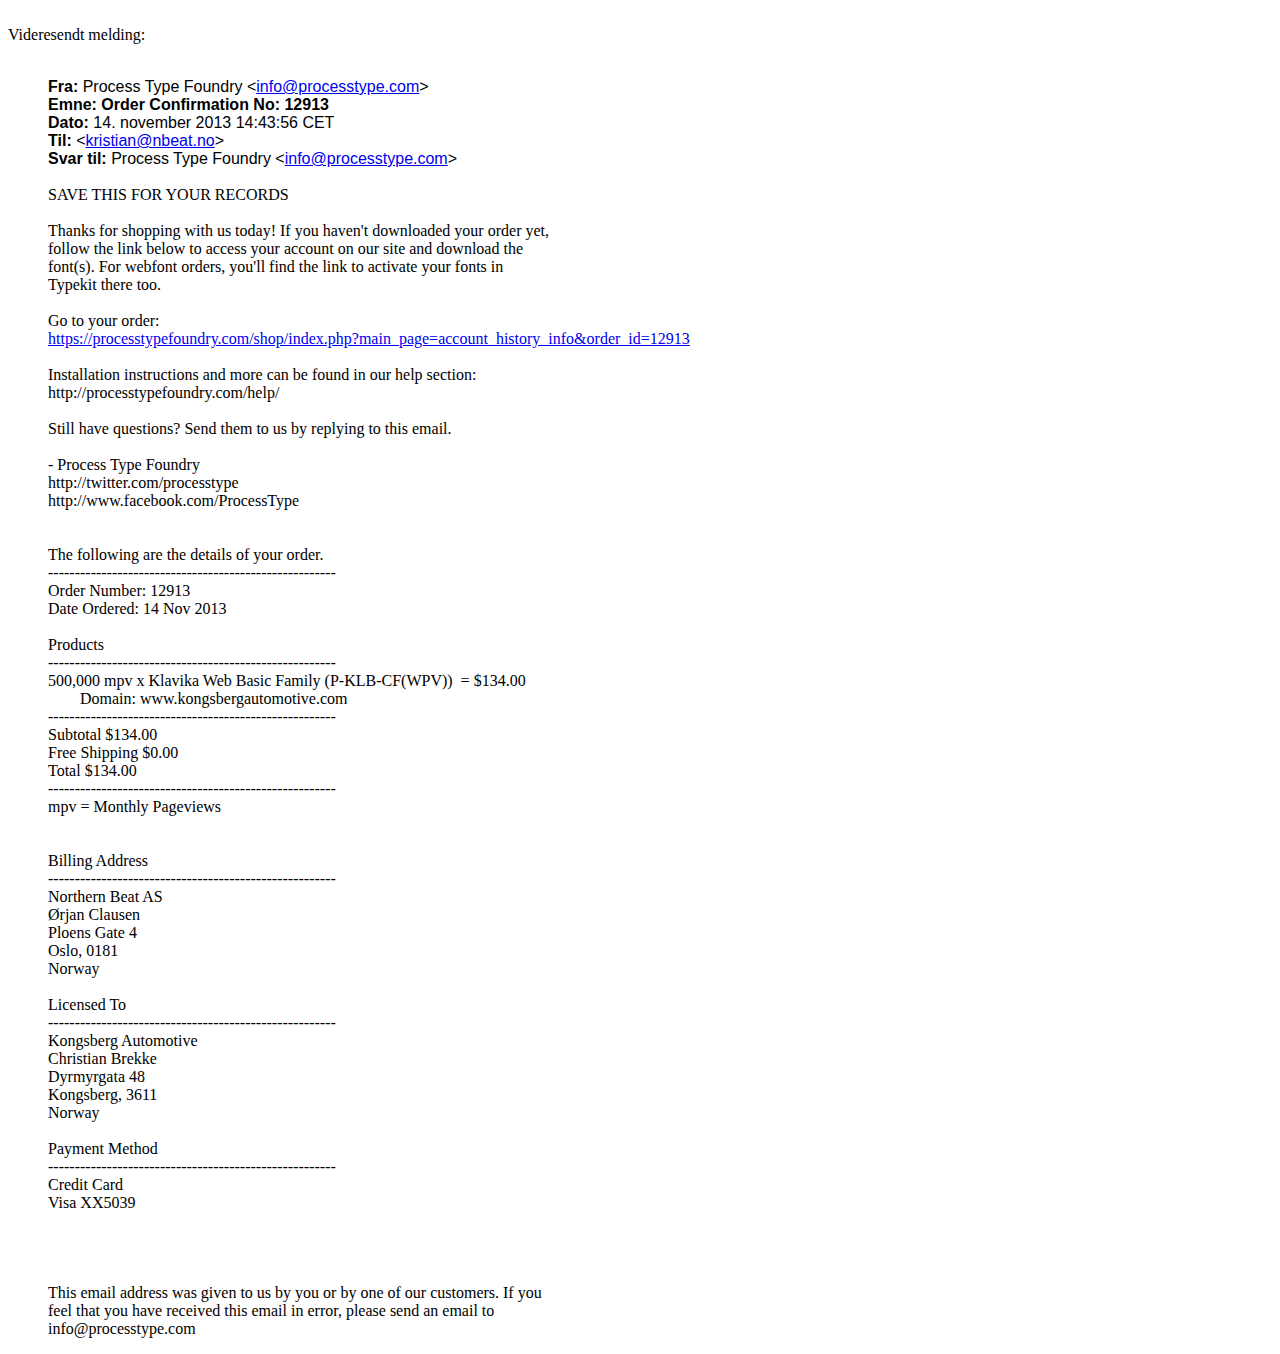
<file: font/ATT00001.htm>
<html><body style="word-wrap: break-word; -webkit-nbsp-mode: space; -webkit-line-break: after-white-space;"><head><meta http-equiv="Content-Type" content="text/html charset=iso-8859-1"></head><div><div class="AppleOriginalContents"><br><div>Videresendt melding:</div><br class="Apple-interchange-newline"><blockquote type="cite"><div style="margin-top: 0px; margin-right: 0px; margin-bottom: 0px; margin-left: 0px;"><span style="font-family:'Helvetica'; color:rgba(0, 0, 0, 1.0);"><b>Fra: </b></span><span style="font-family:'Helvetica';">Process Type Foundry &lt;<a href="mailto:info@processtype.com">info@processtype.com</a>&gt;<br></span></div><div style="margin-top: 0px; margin-right: 0px; margin-bottom: 0px; margin-left: 0px;"><span style="font-family:'Helvetica'; color:rgba(0, 0, 0, 1.0);"><b>Emne: </b></span><span style="font-family:'Helvetica';"><b>Order Confirmation No: 12913</b><br></span></div><div style="margin-top: 0px; margin-right: 0px; margin-bottom: 0px; margin-left: 0px;"><span style="font-family:'Helvetica'; color:rgba(0, 0, 0, 1.0);"><b>Dato: </b></span><span style="font-family:'Helvetica';">14. november 2013 14:43:56 CET<br></span></div><div style="margin-top: 0px; margin-right: 0px; margin-bottom: 0px; margin-left: 0px;"><span style="font-family:'Helvetica'; color:rgba(0, 0, 0, 1.0);"><b>Til: </b></span><span style="font-family:'Helvetica';">&lt;<a href="mailto:kristian@nbeat.no">kristian@nbeat.no</a>&gt;<br></span></div><div style="margin-top: 0px; margin-right: 0px; margin-bottom: 0px; margin-left: 0px;"><span style="font-family:'Helvetica'; color:rgba(0, 0, 0, 1.0);"><b>Svar til: </b></span><span style="font-family:'Helvetica';">Process Type Foundry &lt;<a href="mailto:info@processtype.com">info@processtype.com</a>&gt;<br></span></div><br><div>SAVE THIS FOR YOUR RECORDS<br><br>Thanks for shopping with us today! If you haven't downloaded your order yet,<br>follow the link below to access your account on our site and download the<br>font(s). For webfont orders, you'll find the link to activate your fonts in<br>Typekit there too. <br><br>Go to your order:<br><a href="https://processtypefoundry.com/shop/index.php?main_page=account_history_info&amp;order_id=12913">https://processtypefoundry.com/shop/index.php?main_page=account_history_info&amp;order_id=12913</a><br><br>Installation instructions and more can be found in our help section:<br>http://processtypefoundry.com/help/<br><br>Still have questions? Send them to us by replying to this email. <br><br>- Process Type Foundry<br>http://twitter.com/processtype<br>http://www.facebook.com/ProcessType<br><br><br>The following are the details of your order.<br>------------------------------------------------------<br>Order Number: 12913<br>Date Ordered: 14 Nov 2013<br><br>Products<br>------------------------------------------------------<br>500,000 mpv x Klavika Web Basic Family (P-KLB-CF(WPV)) &nbsp;= $134.00<br><span class="Apple-tab-span" style="white-space:pre">	</span>Domain: www.kongsbergautomotive.com<br>------------------------------------------------------<br>Subtotal $134.00<br>Free Shipping $0.00<br>Total $134.00<br>------------------------------------------------------<br>mpv = Monthly Pageviews<br><br><br>Billing Address<br>------------------------------------------------------<br>Northern Beat AS<br>�rjan Clausen<br>Ploens Gate 4<br>Oslo, 0181<br>Norway<br><br>Licensed To<br>------------------------------------------------------<br>Kongsberg Automotive<br>Christian Brekke<br>Dyrmyrgata 48<br>Kongsberg, 3611<br>Norway<br><br>Payment Method<br>------------------------------------------------------<br>Credit Card<br>Visa XX5039<br><br><br><br><br>This email address was given to us by you or by one of our customers. If you<br>feel that you have received this email in error, please send an email to<br>info@processtype.com <br></div></blockquote></div></div></body></html>
</file>
<file: css/style.css>
html,body,div,span,object,iframe,h1,h2,h3,h4,h5,h6,p,blockquote,pre,a,abbr,address,cite,code,del,dfn,em,img,ins,kbd,q,samp,small,strong,sub,sup,var,b,i,hr,dl,dt,dd,ol,ul,li,fieldset,form,label,legend,table,caption,tbody,tfoot,thead,tr,th,td,article,aside,canvas,details,figure,figcaption,hgroup,menu,footer,header,nav,section,summary,time,mark,audio,video{margin:0;padding:0;border:0}article,aside,canvas,figure,figure img,figcaption,hgroup,footer,header,nav,section,audio,video{display:block}.clearfix{*zoom:1}.clearfix:before,.clearfix:after{content:"";display:table}.clearfix:after{clear:both}.clear{clear:both}.email:after{content:attr(data-domain)}.email:before{content:attr(data-user)}.domain:before{content:"\0040"}@font-face{font-family:'Klavika-web';src:url('../font/KlavikaWebBasic_EOT/KlavikaWebBasicLight.eot');src:url('../font/KlavikaWebBasic_EOT/KlavikaWebBasicLight.eot?#iefix') format('embedded-opentype'),url('../font/KlavikaWebBasic_WOFF/KlavikaWebBasicLight.woff') format('woff');font-weight:normal;font-style:normal}@font-face{font-family:'Klavika-web';src:url('../font/KlavikaWebBasic_EOT/KlavikaWebBasicRegular.eot');src:url('../font/KlavikaWebBasic_EOT/KlavikaWebBasicRegular.eot?#iefix') format('embedded-opentype'),url('../font/KlavikaWebBasic_WOFF/KlavikaWebBasicRegular.woff') format('woff');font-weight:bold;font-style:normal}.icon-download-big{background:url('../img/KA-sprites.png') no-repeat 2.627% 5.357%;width:124px;height:123px}.icon-quote-black{background:url('../img/KA-sprites.png') no-repeat 23.661% 5.764%;width:61px;height:56px}.icon-quote-white{background:url('../img/KA-sprites.png') no-repeat 36.905% 5.764%;width:61px;height:56px}.icon-menu{background:url('../img/KA-sprites.png') no-repeat 49.629% 5.666%;width:60px;height:50px}.icon-knekk{background:url('../img/KA-sprites.png') no-repeat 68.72% 4.95%;width:100px;height:100px}.icon-download-small{background:url('../img/KA-sprites.png') no-repeat 83.109% 9.735%;width:64px;height:64px}.icon-logo-big{background:url('../img/KA-sprites.png') no-repeat 2.079% 51.724%;width:300px;height:84px}.icon-logo-small{background:url('../img/KA-sprites.png') no-repeat 61.695% 51.943%;width:143px;height:120px}.icon-ln{background:url('../img/KA-sprites.png') no-repeat 7.022% 96.626%;width:320px;height:77px}.icon-fb{background:url('../img/KA-sprites.png') no-repeat 95.884% 96.573%;width:320px;height:82px}.active_menu{background-color:#6ea0c9;color:#fff}#top{height:60px;margin-top:10px}#top .menuContainer{position:relative}#top .menuContainer nav#mainNav{display:none;position:absolute;z-index:998;left:0;top:-10px;right:0;padding:10px 20px;background-color:#ebebec;-webkit-box-shadow:0 3px 9px 0 rgba(65,64,66,0.5);-moz-box-shadow:0 3px 9px 0 rgba(65,64,66,0.5);box-shadow:0 3px 9px 0 rgba(65,64,66,0.5)}#top .menuContainer nav#mainNav ul{list-style-type:none;padding:0;margin:0}#top .menuContainer nav#mainNav a{display:block;color:#222;text-decoration:none;padding:8px 0 8px 10px}#top .menuContainer nav#mainNav ul.level1{border-top:1px solid #ddd;padding-top:10px;margin-top:60px;display:block}#top .menuContainer nav#mainNav ul.level1 li.open,#top .menuContainer nav#mainNav ul.level1 li{width:20%;float:left}#top .menuContainer nav#mainNav ul.level1 li.open a,#top .menuContainer nav#mainNav ul.level1 li a{margin-bottom:10px;font-weight:bold;font-size:1.125em;line-height:.05555555555555555}#top .menuContainer nav#mainNav ul.level1 li.open a:hover,#top .menuContainer nav#mainNav ul.level1 li a:hover{background-color:rgba(0,0,0,0.1)}#top .menuContainer nav#mainNav ul.level1 li.open ul.level2 li,#top .menuContainer nav#mainNav ul.level1 li ul.level2 li{width:100%;display:block}#top .menuContainer nav#mainNav ul.level1 li.open ul.level2 li a,#top .menuContainer nav#mainNav ul.level1 li ul.level2 li a{margin-bottom:0;font-weight:normal;font-size:.875em;line-height:.14285714285714285}#top .menuContainer nav#mainNav ul.level1 li.open ul.level2 li a:hover,#top .menuContainer nav#mainNav ul.level1 li ul.level2 li a:hover{background-color:rgba(0,0,0,0.1)}#top .menuContainer nav#mainNav ul.level1 li.open ul.level2 li.selected a,#top .menuContainer nav#mainNav ul.level1 li ul.level2 li.selected a{background-color:rgba(70,157,201,0.9);color:#fff}#top .menuContainer nav#mainNav ul.level1 li.selected{background-color:#ebebec}#top .menuContainer nav#mainNav ul.level1 li.selected a{background-color:#ebebec;color:#000}#top .menuContainer nav#mainNav ul.level1 li.selected ul.level2{background-color:#6ea0c9}#top .menuContainer nav#mainNav ul.level1 li.selected ul.level2 li a{background-color:#ebebec;color:#222}#top .menuContainer nav#mainNav ul.level1 li.selected ul.level2 li a:hover{background-color:rgba(0,0,0,0.1)}#top .menuContainer nav#mainNav ul.level1 li.selected ul.level2 li.selected{background-color:#6ea0c9}#top .menuContainer nav#mainNav ul.level1 li.selected ul.level2 li.selected a{background-color:rgba(70,157,201,0.9);color:#fff}#top .menuContainer nav#mainNav ul.level1 ul.serviceMenu li{width:100%;display:block}#top .menuContainer nav#mainNav ul.level1 ul.serviceMenu li a{margin-bottom:0}#top .menuContainer nav#mainNav ul.languageSelect{position:absolute;right:20px}#top .menuContainer nav#mainNav ul.languageSelect li{float:left;display:block}#top .menuContainer nav#mainNav ul.languageSelect li a{padding:7px 12px;font-size:.9em;text-decoration:none}#top .menuContainer nav#mainNav ul.languageSelect li a:hover,#top .menuContainer nav#mainNav ul.languageSelect li a:focus{background-color:#e2e3e4;text-decoration:underline}#top .menuContainer nav#mainNav ul.languageSelect li.selected{padding:7px 12px;font-size:.9em;background-color:#e2e3e4}#top .menuContainer nav#mainNav ul.languageSelect:after{clear:both;content:" ";display:block}#top .menu{float:left;margin-left:10px;z-index:999;position:relative}#top .menu .menuButton{text-align:center;width:36px;height:36px;background-color:#96989a;background-image:url(../img//menuIcon.png);background-repeat:no-repeat;background-position:center 2px;background-size:100%;cursor:pointer}#top .menu .menuButton span{display:block}#top .menu .menuButton:hover{background-color:#646668}#top .menu .menuButton.active{background-color:#aaa}#top .menu .menuButtonTxt{font-size:.75em;padding-top:3px;text-align:center;margin-top:1px;line-height:1em}#top .breadContainer{margin-left:10px;padding-left:10px;padding-top:3px;border-left:1px solid #343435;float:left}#top .breadContainer .titleContainer h1{font-size:1.8em}#top .breadContainer .titleContainer a{font-size:1.8em;color:#565656;text-decoration:none}#top .breadContainer .titleContainer a:hover{text-decoration:underline}#top .breadContainer .breadCroumbs{font-size:.8em}#top .breadContainer .breadCroumbs ul{list-style-type:none}#top .breadContainer .breadCroumbs ul li{float:left;margin:0;padding:0;font-size:13px;line-height:1.1em}#top .breadContainer .breadCroumbs ul li a{text-decoration:none}#top .breadContainer .breadCroumbs ul li a:hover{text-decoration:underline}#top .breadContainer .breadCroumbs ul li:after{content:"/";color:#ccc;padding-right:5px}#top .logoContainer{float:right;width:200px;position:relative}#top .logoContainer #logo{width:176.47058823529412px;height:49.411764705882355px;background-image:url(../img//logo.png);background-size:contain;background-position:top right;background-repeat:no-repeat}#footer{clear:both}#footer .topFooter{background:#ccc;padding:20px;height:100px}#footer .topFooter .contact{width:256px;float:left;margin:20px;border-right:1px solid #ddd}#footer .topFooter .about{float:left;width:512px;margin:20px;border-right:1px solid #ddd}#footer .topFooter .social{float:left;width:128px;margin:20px}#footer .langFooter{*zoom:1;background:#aaa;padding:20px}#footer .langFooter:before,#footer .langFooter:after{content:"";display:table}#footer .langFooter:after{clear:both}#footer .langFooter .wrapper{padding-right:20px}#footer .langFooter .wrapper ul{list-style-type:none;float:right;width:220px;padding-left:20px}#footer .langFooter .wrapper ul li{float:left}#footer .langFooter .wrapper ul li a{display:block;padding:7px 12px;color:#222;transition:background .3s ease-in;font-size:.875em;line-height:1.7142857142857142}#footer .langFooter .wrapper ul li a:hover{background:#e2e3e4}#footer .langFooter .wrapper ul li a.selected{background:#e2e3e4}.subMenuEmpty{border-bottom:1px solid #fff;height:80px;padding:20px 30px 20px 30px;margin-top:15px}.button{display:inline-block;padding:4px 8px;border:1px solid #fff;background-color:#fff}.button.large{background-color:#006bb7;border-radius:5px;border:1px solid #888;background-image:linear-gradient(-180deg, #646b73 0, #3b3a3c 100%);margin:16px 0;text-decoration:none;padding:16px;text-align:center;font-size:1.8em;line-height:1em;color:#fff;box-shadow:1px 1px 3px 0 rgba(65,64,66,0.5)}.arrow_box{background:none;z-index:101}.arrow_box:after,.arrow_box:before{right:100%;top:50px;border:solid transparent;content:" ";height:0;width:0;position:absolute;pointer-events:none}.arrow_box:after{border-color:none;border-right-color:#efefef;border-width:18px;margin-top:-18px}.arrow_box:before{border-color:none;border-right-color:#fff;border-width:21px;margin-top:-21px}blockquote{font-family:inherit;background-image:url(/Styles/gfx/quoteSign_bright.png);background-position:45px left;background-repeat:no-repeat;background-size:24px;margin:0;padding-left:30px;border-left:none;font-style:normal}.pageHeader .tileRow .tile:last-child:after{display:block;content:" ";width:30px;height:30px;position:absolute;right:0;bottom:0;background-image:url(/Styles/fx/knekken.png);background-size:100%;z-index:50}.tileRow{width:100%;clear:both}.tile{position:relative;background:#efefef;outline:1px solid #fff;float:left;overflow:hidden;font-size:1em;line-height:1}.tile .tileName{position:absolute;top:5px;left:5px;z-index:1;font-size:.8em}.tile .tileImg img{position:relative;width:100%;height:auto;max-width:100%;border-width:0;vertical-align:middle}.tile .tileContent{position:absolute;bottom:0;left:0;top:auto;right:auto;width:100%}.tile .tileContent span{display:block;padding:20px 30px;font-size:24px;line-height:110%;font-family:inherit;font-weight:bold;color:inherit;text-rendering:optimizelegibility}.tile .tileContent span a{color:inherit;text-decoration:none;margin-top:10px;display:block}.tile .tileContent span a:before{content:"";display:inline-block;border:.35em solid transparent;border-left-color:#fff}.tile .tileContent span a:before{border-left-color:#fff}.tile .tileContent span a:hover{text-decoration:underline}.tileLink{display:block;position:absolute;top:0;right:0;bottom:0;left:0;transition:background .3s ease-in}.tile1x1{width:25%;height:25%;min-height:256px;max-height:256px}.tile2x1{width:50%;height:25%;min-height:256px;max-height:256px}.tile2x2{width:50%;height:50%;min-height:512px;max-height:512px}.tile3x2{width:75%;height:50%;min-height:512px;max-height:512px}.tile4x2{width:100%;height:25%;min-height:512px;max-height:512px}.tileProduct{position:relative;background:#efefef;outline:1px solid #ccc;float:left;overflow:hidden;width:18%;margin-right:5px;margin-bottom:5px}.tileProduct .tileName{position:absolute;top:5px;left:5px;z-index:1;font-size:.8em}.tileProduct .tileImg img{position:relative;width:100%;height:auto;max-width:100%;border-width:0;vertical-align:middle}.tileProduct .tileContent{position:absolute;bottom:0;left:0;top:auto;right:auto;width:100%;background-color:#ccc}.tileProduct .tileContent span{display:block;padding:10px;font-size:1.5em;line-height:1}.tile2x2.image.dark .tileContent,.tile2x2.tileImage .tileContent{color:#fff;left:30px;bottom:30px;background:#469dc9;width:88.28125%}.tile2x2.image.dark .tileContent span>a,.tile2x2.tileImage .tileContent span>a{color:#fff}.tile4x2.image.dark .tileContent{background:none;color:#fff}.tile2x1.image.dark,.tile1x1.image.dark{background-color:#469dc9}.tile2x1.image.dark .tileName,.tile1x1.image.dark .tileName{color:#fff}.tile2x1.image.dark .tileContent,.tile1x1.image.dark .tileContent{background:#000;bottom:0;top:auto;background:rgba(0,0,0,0.575);background:-webkit-gradient(linear, left top, left bottom, from(rgba(0,0,0,0.35)), to(rgba(0,0,0,0.8)));background:-webkit-linear-gradient(top, rgba(0,0,0,0.35), rgba(0,0,0,0.8));background:-moz-linear-gradient(top, rgba(0,0,0,0.35), rgba(0,0,0,0.8));background:-o-linear-gradient(top, rgba(0,0,0,0.35), rgba(0,0,0,0.8));background:linear-gradient(to bottom, rgba(0,0,0,0.35), rgba(0,0,0,0.8))}.tile2x1.image.dark .tileContent span h1,.tile1x1.image.dark .tileContent span h1,.tile2x1.image.dark .tileContent span h2,.tile1x1.image.dark .tileContent span h2,.tile2x1.image.dark .tileContent span h3,.tile1x1.image.dark .tileContent span h3,.tile2x1.image.dark .tileContent span h4,.tile1x1.image.dark .tileContent span h4,.tile2x1.image.dark .tileContent span p,.tile1x1.image.dark .tileContent span p,.tile2x1.image.dark .tileContent span li,.tile1x1.image.dark .tileContent span li{color:#fff}.tile2x1.image.dark .tileLink:hover,.tile1x1.image.dark .tileLink:hover{background-color:rgba(0,0,0,0.5);box-shadow:0 0 60px 2px rgba(0,1,0,0.1) inset}.tile4x2.image.light .tileContent{background:none;color:#222}.tile2x2.image.light,.tile2x1.image.light,.tile1x1.image.light{background-color:#efefef}.tile2x2.image.light .tileName,.tile2x1.image.light .tileName,.tile1x1.image.light .tileName{color:#000}.tile2x2.image.light .tileContent,.tile2x1.image.light .tileContent,.tile1x1.image.light .tileContent{bottom:0;top:auto;background:rgba(255,255,255,0.575);background:-webkit-gradient(linear, left top, left bottom, from(rgba(255,255,255,0.35)), to(rgba(255,255,255,0.8)));background:-webkit-linear-gradient(top, rgba(255,255,255,0.35), rgba(255,255,255,0.8));background:-moz-linear-gradient(top, rgba(255,255,255,0.35), rgba(255,255,255,0.8));background:-o-linear-gradient(top, rgba(255,255,255,0.35), rgba(255,255,255,0.8));background:linear-gradient(to bottom, rgba(255,255,255,0.35), rgba(255,255,255,0.8))}.tile2x2.image.light .tileContent span h1,.tile2x1.image.light .tileContent span h1,.tile1x1.image.light .tileContent span h1,.tile2x2.image.light .tileContent span h2,.tile2x1.image.light .tileContent span h2,.tile1x1.image.light .tileContent span h2,.tile2x2.image.light .tileContent span h3,.tile2x1.image.light .tileContent span h3,.tile1x1.image.light .tileContent span h3,.tile2x2.image.light .tileContent span h4,.tile2x1.image.light .tileContent span h4,.tile1x1.image.light .tileContent span h4,.tile2x2.image.light .tileContent span p,.tile2x1.image.light .tileContent span p,.tile1x1.image.light .tileContent span p,.tile2x2.image.light .tileContent span li,.tile2x1.image.light .tileContent span li,.tile1x1.image.light .tileContent span li{color:#000}.tile2x2.image.light .tileLink:hover,.tile2x1.image.light .tileLink:hover,.tile1x1.image.light .tileLink:hover{background-color:rgba(255,255,255,0.5);box-shadow:0 0 60px 2px rgba(255,255,255,0.1) inset}.tile3x2.dark,.tile2x1.dark,.tile1x1.dark{background-color:#469dc9;color:#fff}.tile3x2.dark .tileName,.tile2x1.dark .tileName,.tile1x1.dark .tileName{display:none}.tile3x2.dark .tileContent,.tile2x1.dark .tileContent,.tile1x1.dark .tileContent{background:none;top:0;bottom:auto}.tile3x2.dark .tileContent span h1,.tile2x1.dark .tileContent span h1,.tile1x1.dark .tileContent span h1,.tile3x2.dark .tileContent span h2,.tile2x1.dark .tileContent span h2,.tile1x1.dark .tileContent span h2,.tile3x2.dark .tileContent span h3,.tile2x1.dark .tileContent span h3,.tile1x1.dark .tileContent span h3,.tile3x2.dark .tileContent span h4,.tile2x1.dark .tileContent span h4,.tile1x1.dark .tileContent span h4,.tile3x2.dark .tileContent span p,.tile2x1.dark .tileContent span p,.tile1x1.dark .tileContent span p,.tile3x2.dark .tileContent span li,.tile2x1.dark .tileContent span li,.tile1x1.dark .tileContent span li{color:#fff}.tile3x2.dark .tileLink:hover,.tile2x1.dark .tileLink:hover,.tile1x1.dark .tileLink:hover{background-color:transparent;box-shadow:none}.tile2x2.dark{background:#469dc9}.tile2x2.dark .tileContent{top:auto;bottom:0;background:none;color:#fff}.tile3x2.light,.tile2x2.light,.tile2x1.light,.tile1x1.light{background-color:#efefef}.tile3x2.light .tileName,.tile2x2.light .tileName,.tile2x1.light .tileName,.tile1x1.light .tileName{color:#222;display:none}.tile3x2.light .tileContent,.tile2x2.light .tileContent,.tile2x1.light .tileContent,.tile1x1.light .tileContent{background:none;top:0;color:#222;bottom:auto}.tile3x2.light .tileContent span h1,.tile2x2.light .tileContent span h1,.tile2x1.light .tileContent span h1,.tile1x1.light .tileContent span h1,.tile3x2.light .tileContent span h2,.tile2x2.light .tileContent span h2,.tile2x1.light .tileContent span h2,.tile1x1.light .tileContent span h2,.tile3x2.light .tileContent span h3,.tile2x2.light .tileContent span h3,.tile2x1.light .tileContent span h3,.tile1x1.light .tileContent span h3,.tile3x2.light .tileContent span h4,.tile2x2.light .tileContent span h4,.tile2x1.light .tileContent span h4,.tile1x1.light .tileContent span h4,.tile3x2.light .tileContent span p,.tile2x2.light .tileContent span p,.tile2x1.light .tileContent span p,.tile1x1.light .tileContent span p,.tile3x2.light .tileContent span li,.tile2x2.light .tileContent span li,.tile2x1.light .tileContent span li,.tile1x1.light .tileContent span li{color:#222}.tile3x2.light .tileLink:hover,.tile2x2.light .tileLink:hover,.tile2x1.light .tileLink:hover,.tile1x1.light .tileLink:hover{background-color:transparent;box-shadow:none}.tile3x2.image{position:relative}.tile3x2.image .tileContent{left:30px;bottom:30px;width:40%;background-color:rgba(70,157,201,0.9)}.tile3x2.image .tileContent span{color:#fff;padding:20px}.tile3x2.image a.playButton{margin-top:10px;display:block;padding:10px 18px;font-size:.9em;background-color:#006bb7;color:#fff}.tile3x2.image a.playButton:hover{text-decoration:underline}.tile3x2.image a.playButton:before{content:"";display:inline-block;border:.35em solid transparent;border-left-color:#fff}.tile3x2.image a.playButton:before{border-left-color:#fff}.tile4x2.left{display:block}.tile4x2.left .tileContent{background-color:#000;color:#fff;top:0;bottom:auto;left:30px;right:auto;width:340px;font-size:1em;line-height:1.25;display:inline-block}.tile4x2.left .tileContent span{padding:20px}.tile4x2.right .tileContent{background-color:#000;color:#fff;top:0;right:30px;left:auto;bottom:auto;width:340px;font-size:1em;line-height:1.25;display:inline-block}.tile4x2.right .tileContent span{padding:20px}.tile2x1.quote .tileImg{position:relative;float:left;width:50%;height:50%;border-right:1px solid #fff}.tile2x1.quote .tileContent{position:relative;float:left;width:49%;height:30%;margin-top:20px;font-size:1em}.tile2x1.quote .tileContent blockquote{padding:5px 20px 20px 40px;margin-left:5px;margin-left:24px}.tile2x1.quote .tileName{position:absolute;left:55%}.tile4x2.pageHead2x2{background:#469dc9}.tile4x2.pageHead2x2 .tileImg{width:50%;float:right}.tile4x2.pageHead2x2 .tileContent{width:50%;float:left;color:#fff}.hidden{display:none}.subscribe .tileName{display:none}.subscribe .tileContent{top:0;left:0;font-size:1em}.subscribe .tileContent span{margin:10px 20px 10px 10px;padding:0}.subscribe .tileContent span h3{font-size:2em;padding:10px 0 10px 0}.subscribe .tileContent span form input{width:100%;display:inline-block;padding:4px;margin-bottom:.375em;background-color:#fff;border:1px solid #8c9bab;color:#000}.subscribe .tileContent span input:focus,.subscribe .tileContent span textarea:focus{outline:0 none}.iframe iframe{width:100%;height:100%;overflow:hidden;background:#efefef}@media only screen and (max-width:767px){.tile1x1{width:50%;height:50%}.tile2x1{width:100%;height:100%;max-height:256px}.tile2x2{width:100%;height:12.5%}.tile3x2{width:100%;height:12.5%}.tile4x2{width:100%;height:25%}}@media only screen and (max-width:479px){.tile1x1{width:100%;height:100%}.tile2x1{width:100%;height:100%}.tile2x2{width:100%;height:100%}.tile3x2{width:100%;height:100%}.tile4x2{width:100%;height:100%}}.blockquote{font-family:inherit;background-image:url(../img/gfx/quoteSign.png);background-position:top left;background-repeat:no-repeat;background-size:24px;margin:0;padding-left:30px;border-left:none;font-style:normal}#toTop{position:fixed;z-index:2000;right:15px;bottom:20px;padding:10px;background-color:#f0f1f2}#toTop a{color:#000;text-decoration:none}#toTop a:hover{text-decoration:underline}html{height:100%;width:100%}body{padding:0;margin:0;color:#555;font-family:'Klavika-web','Helvetica Neue',Helvetica,Arial,sans-serif;font-weight:normal;line-height:1.5em}ul{list-style-type:none}a,a:visited{color:#469cc9;text-decoration:underline}img{max-width:100%;border-width:0;vertical-align:middle}.editDiv{position:absolute;z-index:10000;top:0;left:0}.wrapper{position:relative;max-width:1024px;margin:0 auto}.button{display:inline-block;padding:4px 8px;border:1px solid #fff;background-color:#fff}.button.large{position:relative;background-color:#006bb7;border-radius:5px;border:1px solid #888;background-image:linear-gradient(-180deg, #646b73 0, #3b3a3c 100%);margin:16px 0;text-decoration:none;padding:16px;text-align:center;font-size:1.8em;line-height:1em;color:#fff;box-shadow:1px 1px 3px 0 rgba(65,64,66,0.5)}.mainCallToAction{position:relative;clear:both;text-align:center;background-color:#f2f3f4;border:1px solid #fff;min-height:200px}a.siteLink{position:relative;margin:0;text-decoration:none;color:#fff}a.siteLink:before{content:"";display:inline-block;border:.35em solid transparent;border-left-color:#666}a.siteLink:hover{text-decoration:underline}.tile a.siteLink:before{border-left-color:#fff}.tile.bright a.siteLink:before{border-left-color:#666}a.siteLink.video{display:inline-block;padding:10px 18px;background-color:#006bb7;font-size:140%;transition:background .3s ease-in}a.siteLink.video:hover{background-color:rgba(70,157,201,0.9)}a.siteLink.video:after{clear:both}.show{position:fixed;z-index:1292;left:10%;width:100%;background-color:#fff}.no-show{position:relative}#focusArea{position:relative}#focusArea .mastHead{min-height:424px;background-color:#ababab;background-image:url(../img/masthead.jpg);background-repeat:no-repeat;background-position:top center;-webkit-background-size:100% auto;-moz-background-size:100% auto;-o-background-size:100% auto;background-size:100% auto;*zoom:1}#focusArea .mastHead:before,#focusArea .mastHead:after{content:"";display:table}#focusArea .mastHead:after{clear:both}#focusArea .mastHead .vision{background-color:#469dc9;background-color:rgba(70,157,201,0.9);color:#fff;margin:30px auto;display:block;margin-left:auto;margin-right:auto;width:320px;text-align:left;position:relative}#focusArea .mastHead .vision h1{margin-top:30px;padding:50px 40px;font-size:3em;line-height:.5;margin:0;line-height:110%}#focusArea .subMenu{-bottom:1px solid #fff;background:none repeat scroll 0 0 #343435;color:#fff;height:80px;padding:20px 30px 20px 30px}#focusArea .subMenu ul.subLevel1{list-style-type:none;margin:0}#focusArea .subMenu ul.subLevel1 a:hover{text-decoration:underline}#focusArea .subMenu ul.subLevel1 li{width:33%;display:block;float:left}#focusArea .subMenu ul.subLevel1 li h3{font-size:1.5em;line-height:110%;margin:.4em 0}#focusArea .subMenu ul.subLevel1 li h3 a{text-decoration:none;color:#fff}#focusArea .subMenu ul.subLevel1 li ul.subLevel2{display:block}#focusArea .subMenu ul.subLevel1 li ul.subLevel2 li{width:auto;display:inline-block;line-height:1.2em}#focusArea .subMenu ul.subLevel1 li ul.subLevel2 li a{padding:0 6px 0 0;white-space:nowrap;text-decoration:none;margin-right:6px;color:#53b7e8;border-right:1px solid rgba(255,255,255,0.2)}#focusArea .subMenu ul.subLevel1 li ul.subLevel2 li a:hover,#focusArea .subMenu ul.subLevel1 li ul.subLevel2 li a:focus{text-decoration:underline}#content{position:relative;height:100%;min-height:100%;min-height:400px}.callToAction{height:100px;min-height:200px;text-align:center;position:relative;background:#efefef}.callToAction a{display:inline-block;margin:20px;position:relative;background-color:#006bb7;border-radius:5px;border:1px solid #888;background-image:linear-gradient(-180deg, #646b73 0, #3b3a3c 100%);text-decoration:none;padding:16px;text-align:center;font-size:1.8em;line-height:1em;color:#fff;box-shadow:1px 1px 3px 0 rgba(65,64,66,0.5)}.imageBlock{position:relative}.imageBlock .byline h2,.imageBlock .byline h3,.imageBlock .byline h4,.imageBlock .byline p{color:#fff}.imageBlock blockquote{background-image:url(../img/quoteSign_bright.png);background-size:30px auto;padding:20px 20px 20px 40px;margin:0}.imageBlock .byline{position:absolute;top:0;width:300px;right:30px;background-color:rgba(0,0,0,0.74);color:fff;padding:20px 40px}.imageBlock .byline.left{left:30px;right:auto}.textBlock{padding:30px;position:relative}.textBlock h2{font-size:2em;margin:.4em 0;line-height:1.2}.textBlock.centered{padding:30px 240px 30px 80px}.push-left,.push-right{display:block;margin:40px;max-width:340px}.push-left{float:left;margin-left:-40px;margin-top:0}.push-right{float:right;margin-right:-160px;margin-top:0}.hotBox{width:340px;background-color:#f8f8f8;padding:15px}.subNav{clear:both}.subNav .wrapper{text-align:center}.subNav ul{list-style-type:none}.subNav ul li{display:inline}.subNav ul li a{display:inline-block;padding:7px 12px}.subNav ul li a.selected{color:#aaa}.subNav ul li:after{content:"|";color:#ddd}.subNav ul li:last-child:after{content:" "}div#jobs table{width:100%;border:0;font-size:.9em}div#jobs table tr{background-color:#fff}div#jobs table thead tr td{border:0;font-weight:bold}div#jobs table tbody tr:hover{background:#f7f8f9}div#jobs table td{border-top:1px solid #cccdce;line-height:1.5em;padding:8px;vertical-align:top;text-align:left}div#jobs table td a{text-decoration:underline}div#jobs table td a:hover{color:#000}.products{min-height:600px;background-color:#f0f1f2}.renders{position:absolute;top:0;right:0;left:0;bottom:0}.renders div{position:absolute;width:100%;height:100%;background-repeat:no-repeat;background-position:center center;background-size:contain}.renders .imgLayer1{background-image:url("../img/truck-bg.png")}.renders .imgLayer2{background-image:url("../img/truck-cabinzone.png")}.renders .imgLayer3{background-image:url("../img/truck-chassiszone.png")}.renders .imgLayer4{background-image:url("../img/truck-fullcolor.png")}.menuProductContainer ul{position:absolute;z-index:3;top:10px;left:10px}.menuProductContainer ul li{float:left;display:inline;margin-right:3px}.menuProductContainer ul li a{display:inline-block;padding:10px 10px 2px;background-color:#e6e7e8;color:#111;text-decoration:none;text-transform:uppercase;font-size:.9em}.menuProductContainer ul li a.selected{background-color:#469dc9;color:#fff}.menuProductContainer ul li a:hover{background-color:#828a84;color:#fff}.subCategories{clear:both}.subCategories ul{width:100%;position:absolute;z-index:4;bottom:10px;left:10px}.subCategories ul li{float:left;padding-bottom:50px;text-align:center;font-size:1.8em}.subCategories ul li a{background-color:#e6e7e8;color:#111;padding:20px;text-decoration:none;border:1px solid #fff}.subCategories ul li a.selected{background-color:#469dc9;color:#fff}.subCategories ul li a:hover{background-color:#fff;color:#111}ul.productFilter{width:100%;padding-top:10px}ul.productFilter li{float:left;margin-left:1px}ul.productFilter li a{padding:5px;background:#eee;color:#000;font-size:.8em}ul.productFilter li a.selected{background-color:#469dc9;color:#fff}ul.productFilter li a:hover{background-color:#fff;color:#111}.productGridContainer{padding-top:10px}.productGridContainer .cabin{background-color:#f0d}.productGridContainer .driveline{background-color:#abc}.productGridContainer .chassis{background-color:#f32}.button.primary{background-color:#006bb7;color:#fff !important}.pageHeader{background-color:#469dc9}.pageHeader .headerContent{padding:40px;color:#fff}.pageHeader .headerContent h1{font-size:40px;margin:0;line-height:110%}.pageLead{padding:20px 100px 20px 80px;background-color:#f2f2f2}.pageLead h2{color:#414042;font-size:2em}.filters{padding:15px}.filters h6{font-size:1em;font-weight:normal;letter-spacing:1px;margin:.4em 0}.filters small{font-size:.8em}.filters ul{margin:0;padding:0}.filters ul li{display:inline}.filters ul li a{color:#2d353e;text-decoration:none;display:inline-block;padding:4px 8px;margin-bottom:4px;background:#e6e7e8;color:#414042;font-weight:normal;font-size:.8em}.contentBox{background-color:#eef5f9;padding:10px 29px;margin:0}.contentBox h3{font-size:1.7em;line-height:110%}.contentBox .downloadBox h4{border-bottom:1px solid rgba(65,156,203,0.5);margin:30px 0 15px;padding-bottom:15px;font-size:1.5em}.contentBox .downloadBox ul{margin:0;padding:0}.contentBox .downloadBox ul li{float:left;width:33%}.contentBox .downloadBox ul li a{padding:5px 5px 5px 44px;line-height:110%;text-decoration:none;background-image:url(../gfx/icon_download.png);background-position:4px 4px;background-repeat:no-repeat;background-size:32px auto}.contentBox .downloadBox ul li a span{display:block}.contactBox{margin-bottom:30px;padding:0}.contactBox .contact{display:inline-block;margin:0 5px 20px;vertical-align:top;width:32%}.contactBox .contact h4{display:block;border-bottom:1px solid #b1ddf4;color:#414042;padding:3px 0;font-size:22px}.contactBox .contact p{font-size:14px;margin:0;padding:3px 0}.pressReleaseContainer{padding:30px 0 30px 30px;clear:both;width:70%;float:left}.pressReleaseContainer .newsListBox{adding-right:80px;margin:1.4em 0}.pressReleaseContainer .newsListBox a{text-decoration:none}.pressReleaseContainer .newsListBox a .pressReleaseDate{font-size:.8em;color:#999}.pressReleaseContainer .newsListBox a .pressReleaseTitle{font-size:1.6em}.pressReleaseContainer .newsListBox a .pressReleaseDescription{color:#666}aside{float:left;width:20%;margin-top:50px;border-left:1px solid #eee;padding-left:20px}aside h3{font-size:1.5em;line-height:110%}aside input{display:inline-block;width:100%;padding:4px;margin-bottom:.375em;background-color:#fff;border:1px solid #8c9bab;color:#000}ul.tabs{display:block;margin:0 0 4px 20px;padding:0}ul.tabs li{margin:0;padding:0;display:inline}ul.tabs li a{display:inline-block;text-decoration:none;padding:10px 10px 2px;font-size:.9em;background-color:#e6e7e8;color:#111;text-transform:uppercase}ul.tabs li a:hover{background-color:#808b85;color:#fff}ul.tabs li.selected a{background-color:#469dc9;color:#fff}.button.primary{background-color:#006bb7;color:#fff !important}@media only screen and (max-width:1025px){body{font-size:.9em}ul.languageSelect{right:0}#footer .topFooter{padding:10px}#footer .topFooter .contact{width:25%;margin:10px}#footer .topFooter .about{width:45%;margin:10px}#footer .topFooter .social{width:20%;margin:10px}}@media only screen and (max-width:479px){#top{height:60px;margin-top:10px}#top .menuContainer{position:relative;font-size:1.1em}#top .menuContainer nav#mainNav{position:absolute;z-index:99;left:0;top:-10px;right:0;padding:0;background-color:#ebeced;-webkit-box-shadow:0 3px 9px 0 rgba(65,64,66,0.5);-moz-box-shadow:0 3px 9px 0 rgba(65,64,66,0.5);box-shadow:0 3px 9px 0 rgba(65,64,66,0.5)}#top .menuContainer nav#mainNav ul{list-style-type:none;padding:0;margin:0}#top .menuContainer nav#mainNav a{display:block;color:#222;text-decoration:none;padding:5px 0 5px 10px;margin-bottom:5px}#top .menuContainer nav#mainNav ul.level1{border-top:1px solid #ddd;padding-top:10px;margin-top:0;margin:10px}#top .menuContainer nav#mainNav ul.level1 li{width:100%;float:left;margin-bottom:1px}#top .menuContainer nav#mainNav ul.level1 li a{color:#222;font-size:1em;transition:background .3s ease-in;font-weight:bold}#top .menuContainer nav#mainNav ul.level1 li a.selected{background-color:rgba(70,157,201,0.9);color:#fff}#top .menuContainer nav#mainNav ul.level1 li a:hover,#top .menuContainer nav#mainNav ul.level1 li a:focus{color:#000;background:#bbb}#top .menuContainer nav#mainNav ul.level1 li ul.level2 li{width:100%;display:block;margin-bottom:0}#top .menuContainer nav#mainNav ul.level1 li ul.level2 li a{color:#222;margin:0;transition:background .3s ease-in;font-weight:normal;font-size:.9em}#top .menuContainer nav#mainNav ul.level1 li ul.level2 li a.selected{color:#fff;background:#bbb}#top .menuContainer nav#mainNav ul.level1 li ul.level2 li a:hover,#top .menuContainer nav#mainNav ul.level1 li ul.level2 li a:focus{background:#bbb}#top .menuContainer nav#mainNav ul.level1 li ul.serviceMenu li{width:100%}#top .menuContainer nav#mainNav ul.level1 li.selected{background-color:rgba(130,131,132,0.1)}#top .menuContainer nav#mainNav ul.level1 li.selected ul{background-color:rgba(130,131,132,0.1)}#top .menuContainer nav#mainNav ul.languageSelect{position:relative;right:0;top:0;margin:10px;margin-top:70px}#top .menuContainer nav#mainNav ul.languageSelect li{float:left;display:block}#top .menuContainer nav#mainNav ul.languageSelect li a{padding:7px 12px;font-size:.9em}#top .menuContainer nav#mainNav ul.languageSelect li a.selected{background-color:#e2e3e4}#top .menuContainer nav#mainNav ul.languageSelect:after{clear:both;content:" ";display:block}#top .logoContainer{float:right;width:100px;position:relative;margin-right:45px}#top .logoContainer #logo{margin-right:50px;width:120px;height:65px;background-image:url(../img/logo.png);background-size:contain;background-position:top right;background-repeat:no-repeat}}@media only screen and (max-width:320px){#top .logoContainer{float:right;margin-right:0}#top .logoContainer #logo{margin-right:0;width:70px;height:50px;background-image:url(../img/logo_vertikal.png);background-size:contain;background-position:top right;background-repeat:no-repeat}}
</file>
<file: css/tiles.css>
.focus-small{position:relative;width:50%;height:25%;background:#f34;float:left;outline:1px solid #222;overflow:hidden}
.focus-medium{position:relative;width:50%;height:50%;background:#ee34c3;float:left;outline:1px solid #333;overflow:hidden}
.focus-medium3x{position:relative;width:75%;height:50%;background:#ffccd0;float:left;outline:1px solid #fef;overflow:hidden}
.focus-small-v{position:relative;width:25%;height:50%;background:#888;float:left;outline:1px solid #3b3b3b;overflow:hidden}
.focus-big{position:relative;width:100%;height:50%;background:#9e3;float:left;outline:1px solid #333;overflow:hidden}
.tile-small{position:relative;width:100%;height:50%;background:#ccc;float:left;outline:2px solid #fff}.tile-small img{width:auto;height:auto;max-width:100%;vertical-align:middle;}
.tile-small2x{position:relative;width:50%;height:25%;background:#ededed;float:left;outline:2px solid #fff}
.tile-medium{position:relative;width:50%;height:50%;background:#fff;float:left}
.tile-big{width:100%;height:50%;background:#e3e3e3;float:left;outline:2px solid #fff;display:block}.tile-big img{width:auto;height:auto;max-width:100%;vertical-align:middle;}
.tile-box{width:75%;height:25%;background:#dde;-moz-box-sizing:25%;-webkit-box-sizing:25%;box-sizing:25%;float:left;outline:2px solid #fff}
.overlay{}
@media only screen and (max-width:1023px){.focus-big{width:100%;height:auto} .tile-big{width:100%;height:auto;}}
</file>
<file: css/menu.css>
nav#mainNav{position:absolute;z-index:99;left:0;top:-10px;right:0;padding:10px 20px;background-color:#ebeced}nav#mainNav ul{list-style-type:none;padding:0;margin:0}nav#mainNav a{display:block;color:#222;text-decoration:none;padding:8px 0 10px 10px;margin-bottom:10px}nav#mainNav ul.level1{padding-top:10px;margin-top:60px}nav#mainNav ul.level1 li{width:20%;float:left;margin-bottom:10px}nav#mainNav ul.level1 li a{color:#222;font-size:1em;transition:background .5s linear;font-weight:bold}nav#mainNav ul.level1 li a.selected{background-color:rgba(70,157,201,0.9);color:#fff}nav#mainNav ul.level1 li a:hover,nav#mainNav ul.level1 li a:focus{color:#000;background:#bbb}nav#mainNav ul.level1 li ul.level2 li{width:100%;display:block;margin-bottom:0}nav#mainNav ul.level1 li ul.level2 li a{color:#222;margin:0;transition:background .5s linear;font-weight:normal;font-size:.9em}nav#mainNav ul.level1 li ul.level2 li a.selected{color:#fff;background:#bbb}nav#mainNav ul.level1 li ul.level2 li a:hover,nav#mainNav ul.level1 li ul.level2 li a:focus{background:#bbb}nav#mainNav ul.level1 li ul.serviceMenu li{width:100%}nav#mainNav ul.level1 li.selected{background-color:rgba(130,131,132,0.1)}nav#mainNav ul.level1 li.selected ul{background-color:rgba(130,131,132,0.1)}nav#mainNav ul.languageSelect{position:absolute;right:20px;top:10px}nav#mainNav ul.languageSelect li{float:left;display:block}nav#mainNav ul.languageSelect li a{padding:7px 12px;font-size:.9em}nav#mainNav ul.languageSelect li a.selected{background-color:#e2e3e4}nav#mainNav ul.languageSelect:after{clear:both;content:" ";display:block}
</file>
